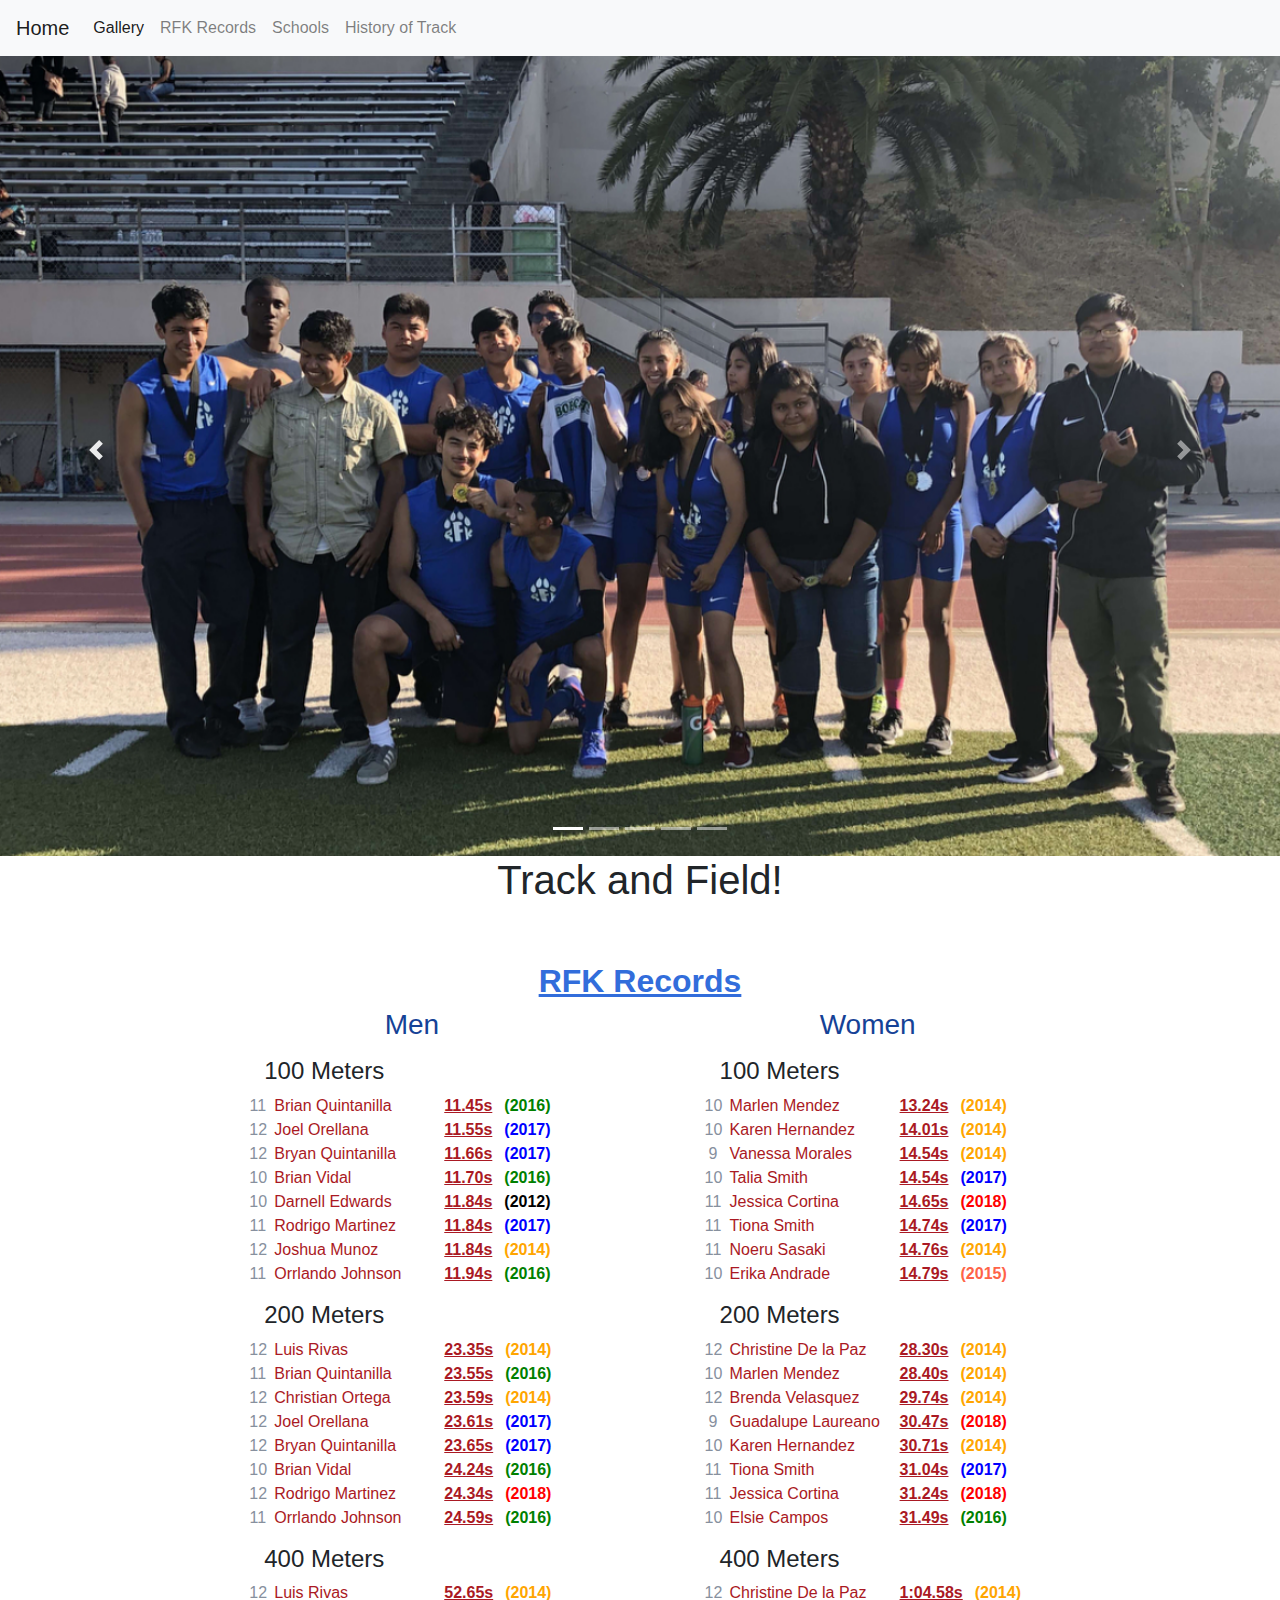
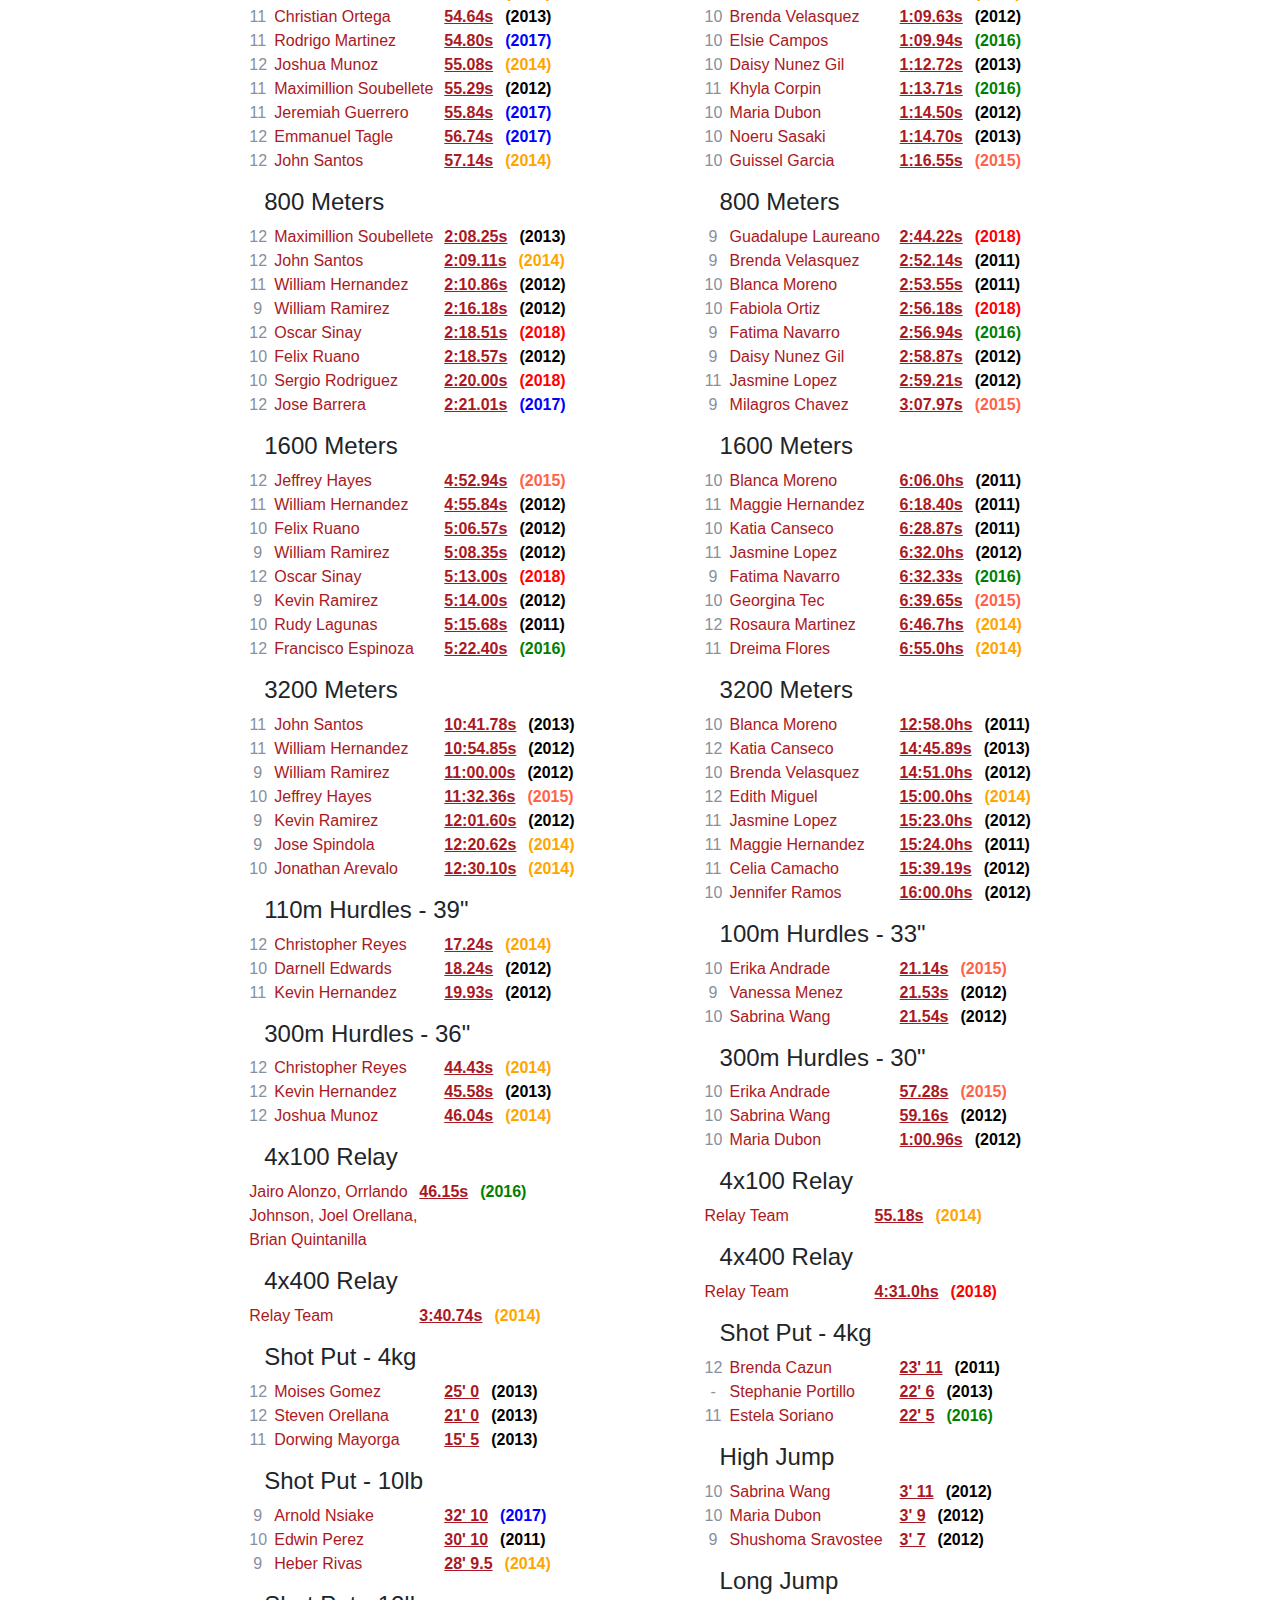
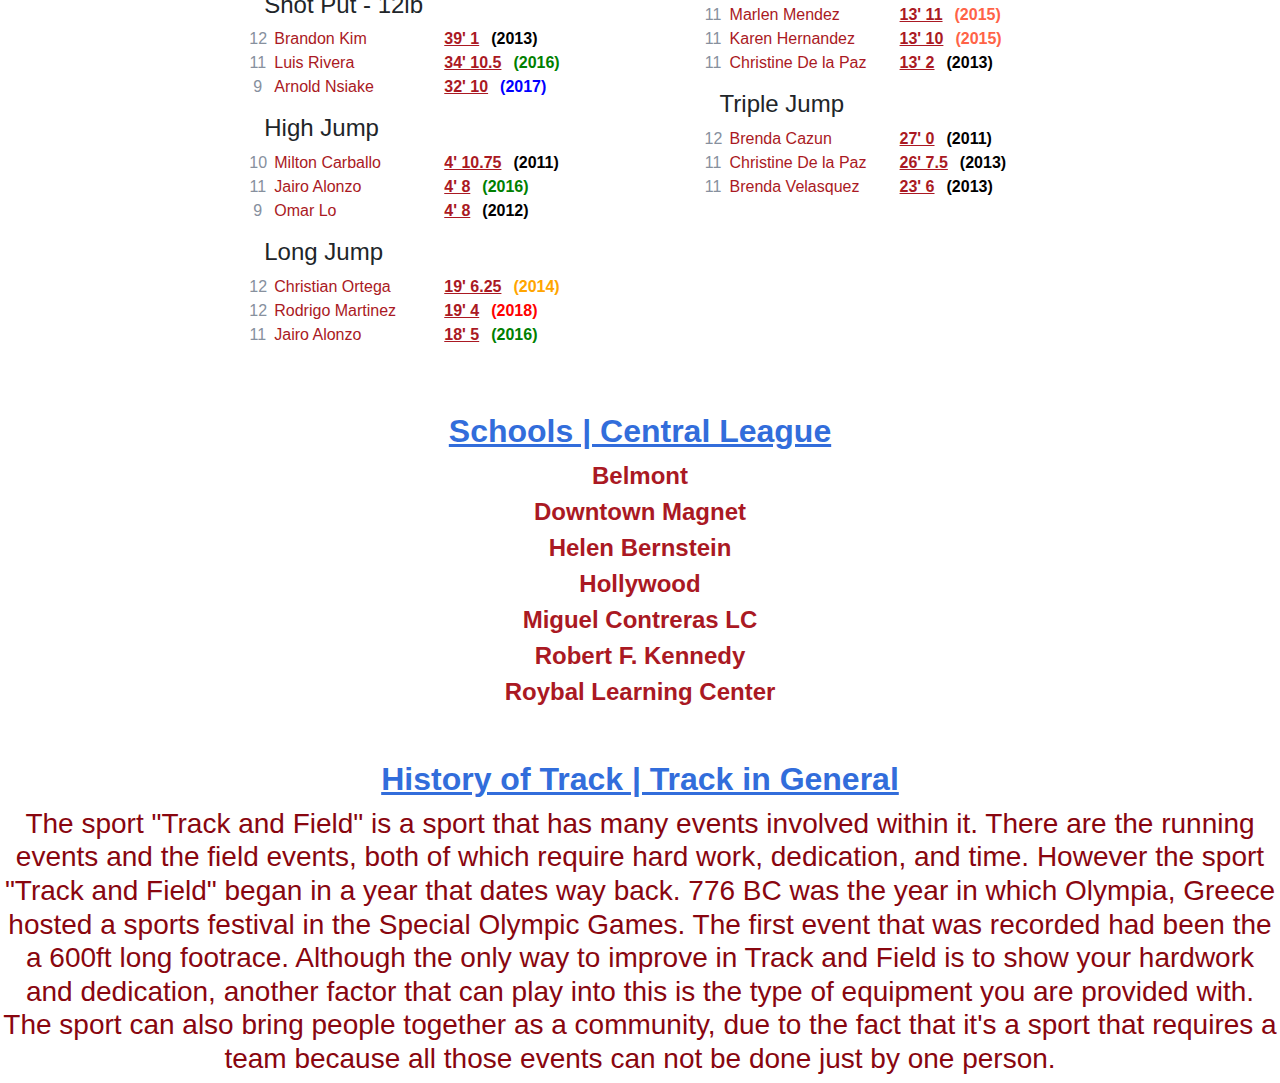
<file: index.html>
<!DOCTYPE html>
<html lang="en">

<head>
  <meta charset="UTF-8">
  <meta name="viewport" content="width=device-width, initial-scale=1.0">
  <meta http-equiv="X-UA-Compatible" content="ie=edge">
  <title>RFK Track & Field</title>

  <!-- CSS imports -->
  <link rel="stylesheet" href="https://maxcdn.bootstrapcdn.com/bootstrap/4.0.0/css/bootstrap.min.css" integrity="sha384-Gn5384xqQ1aoWXA+058RXPxPg6fy4IWvTNh0E263XmFcJlSAwiGgFAW/dAiS6JXm"
    crossorigin="anonymous">
  <link rel="stylesheet" href="stylesheet.css">
</head>

<body>

  <div>
    <div>
      <nav class="navbar navbar-expand-lg navbar-light bg-light">
        <a class="navbar-brand" href="#"> Home </a>
        <button class="navbar-toggler" type="button" data-toggle="collapse" data-target="#navbarNavDropdown" aria-controls="navbarNavDropdown"
          aria-expanded="false" aria-label="Toggle navigation">
          <span class="navbar-toggler-icon"></span>
        </button>
        <div class="collapse navbar-collapse" id="navbarNavDropdown">
          <ul class="navbar-nav">
            <li class="nav-item active">
              <a class="nav-link" href="#"> Gallery
                <span class="sr-only">(current)</span>
              </a>
            </li>
            <li class="nav-item">
              <a class="nav-link" href="#records-wrapper"> RFK Records </a>
            </li>
            <li class="nav-item">
              <a class="nav-link" href="#schools-section"> Schools </a>
            </li>
            <li class="nav-item">
              <a class="nav-link" href="#history-section"> History of Track </a>
            </li>

        </div>
        </li>

      </nav>
    </div>

    <div id="carouselExampleIndicators" class="carousel slide" data-ride="carousel" data-interval="1000">
      <ol class="carousel-indicators">
        <li data-target="#carouselExampleIndicators" data-slide-to="0" class="active"></li>
        <li data-target="#carouselExampleIndicators" data-slide-to="1"></li>
        <li data-target="#carouselExampleIndicators" data-slide-to="2"></li>
        <li data-target="#carouselExampleIndicators" data-slide-to="3"></li>
        <li data-target="#carouselExampleIndicators" data-slide-to="4"></li>
      </ol>
      <div class="carousel-inner">
        <div class="carousel-item active">

          <img class="d-block w-100" src="img/sergio-img.png" alt="First slide">
        </div>
        <div class="carousel-item" style="background-image: url('img/running.png')">
        </div>
        <div class="carousel-item" style="background-image: url('img/baton.png')">
        </div>
        <div class="carousel-item" style="background-image: url('img/team.png')">
        </div>
        <div class="carousel-item">
          <img class="d-block w-100" src="img/running(2).png" alt="Fifth slide">
        </div>

      </div>
    </div>

    <div>
      <a class="carousel-control-prev" href="#carouselExampleIndicators" role="button" data-slide="prev">
        <span class="carousel-control-prev-icon" aria-hidden="true"></span>
        <span class="sr-only">Previous</span>
      </a>
      <a class="carousel-control-next" href="#carouselExampleIndicators" role="button" data-slide="next">
        <span class="carousel-control-next-icon" aria-hidden="true"></span>
        <span class="sr-only">Next</span>
      </a>
    </div>
    <h1>Track and Field!</h1>
  </div>

  <div id="records-wrapper">
    <h2 class="section-title">RFK Records</h2>
    <div id="records-section">
      <div class="records men">
        <h3>Men</h3>

        <div class="distance-group">
          <h4>100 Meters</h4>
          <div class="line-items">
            <div class="row">
              <span class="number">11</span>
              <span class="name">Brian Quintanilla</span>
              <span class="time">11.45s</span>
              <span class="year">(2016)</span>
            </div>
            <div class="row">
              <span class="number">12</span>
              <span class="name">Joel Orellana</span>
              <span class="time">11.55s</span>
              <span class="year">(2017)</span>
            </div>
            <div class="row">
              <span class="number">12</span>
              <span class="name">Bryan Quintanilla</span>
              <span class="time">11.66s</span>
              <span class="year">(2017)</span>
            </div>
            <div class="row">
              <span class="number">10</span>
              <span class="name">Brian Vidal</span>
              <span class="time">11.70s</span>
              <span class="year">(2016)</span>
            </div>
            <div class="row">
              <span class="number">10</span>
              <span class="name">Darnell Edwards</span>
              <span class="time">11.84s</span>
              <span class="year">(2012)</span>
            </div>
            <div class="row">
              <span class="number">11</span>
              <span class="name">Rodrigo Martinez</span>
              <span class="time">11.84s</span>
              <span class="year">(2017)</span>
            </div>
            <div class="row">
              <span class="number">12</span>
              <span class="name">Joshua Munoz</span>
              <span class="time">11.84s</span>
              <span class="year">(2014)</span>
            </div>
            <div class="row">
              <span class="number">11</span>
              <span class="name">Orrlando Johnson</span>
              <span class="time">11.94s</span>
              <span class="year">(2016)</span>
            </div>
          </div>
        </div>

        <div class="distance-group">
          <h4>200 Meters</h4>
          <div class="line-items">
            <div class="row">
              <span class="number">12</span>
              <span class="name">Luis Rivas</span>
              <span class="time">23.35s</span>
              <span class="year">(2014)</span>
            </div>
            <div class="row">
              <span class="number">11</span>
              <span class="name">Brian Quintanilla</span>
              <span class="time">23.55s</span>
              <span class="year">(2016)</span>
            </div>
            <div class="row">
              <span class="number">12</span>
              <span class="name">Christian Ortega</span>
              <span class="time">23.59s</span>
              <span class="year">(2014)</span>
            </div>
            <div class="row">
              <span class="number">12</span>
              <span class="name">Joel Orellana</span>
              <span class="time">23.61s</span>
              <span class="year">(2017)</span>
            </div>
            <div class="row">
              <span class="number">12</span>
              <span class="name">Bryan Quintanilla</span>
              <span class="time">23.65s </span>
              <span class="year">(2017)</span>
            </div>
            <div class="row">
              <span class="number">10</span>
              <span class="name">Brian Vidal</span>
              <span class="time">24.24s</span>
              <span class="year">(2016)</span>
            </div>
            <div class="row">
              <span class="number">12</span>
              <span class="name">Rodrigo Martinez</span>
              <span class="time">24.34s</span>
              <span class="year">(2018)</span>
            </div>
            <div class="row">
              <span class="number">11</span>
              <span class="name">Orrlando Johnson</span>
              <span class="time">24.59s</span>
              <span class="year">(2016)</span>
            </div>
          </div>
        </div>

        <div class="distance-group">
          <h4>
            400 Meters
          </h4>
          <div class="line-items">
            <div class="row">
              <span class="number">12</span>
              <span class="name">Luis Rivas</span>
              <span class="time">52.65s</span>
              <span class="year">(2014)</span>
            </div>
            <div class="row">
              <span class="number">11</span>
              <span class="name">Christian Ortega</span>
              <span class="time">54.64s</span>
              <span class="year">(2013)</span>
            </div>
            <div class="row">
              <span class="number">11</span>
              <span class="name">Rodrigo Martinez</span>
              <span class="time">54.80s</span>
              <span class="year">(2017)</span>
            </div>
            <div class="row">
              <span class="number">12</span>
              <span class="name">Joshua Munoz </span>
              <span class="time">55.08s</span>
              <span class="year">(2014)</span>
            </div>
            <div class="row">
              <span class="number">11</span>
              <span class="name">Maximillion Soubellete</span>
              <span class="time">55.29s</span>
              <span class="year">(2012)</span>
            </div>
            <div class="row">
              <span class="number">11</span>
              <span class="name">Jeremiah Guerrero</span>
              <span class="time">55.84s</span>
              <span class="year">(2017)</span>
            </div>
            <div class="row">
              <span class="number">12</span>
              <span class="name">Emmanuel Tagle </span>
              <span class="time">56.74s</span>
              <span class="year">(2017)</span>
            </div>
            <div class="row">
              <span class="number">12</span>
              <span class="name">John Santos</span>
              <span class="time">57.14s</span>
              <span class="year">(2014)</span>
            </div>
          </div>
        </div>

        <div class="distance-group">
          <h4>
            800 Meters
          </h4>
          <div class="line-items">
            <div class="row">
              <span class="number">12</span>
              <span class="name">Maximillion Soubellete</span>
              <span class="time">2:08.25s</span>
              <span class="year">(2013)</span>
            </div>
            <div class="row">
              <span class="number">12</span>
              <span class="name">John Santos</span>
              <span class="time">2:09.11s</span>
              <span class="year">(2014)</span>
            </div>
            <div class="row">
              <span class="number">11</span>
              <span class="name">William Hernandez</span>
              <span class="time">2:10.86s</span>
              <span class="year">(2012)</span>
            </div>
            <div class="row">
              <span class="number">9</span>
              <span class="name">William Ramirez</span>
              <span class="time">2:16.18s</span>
              <span class="year">(2012)</span>
            </div>
            <div class="row">
              <span class="number">12</span>
              <span class="name">Oscar Sinay</span>
              <span class="time">2:18.51s</span>
              <span class="year">(2018)</span>
            </div>
            <div class="row">
              <span class="number">10</span>
              <span class="name">Felix Ruano</span>
              <span class="time">2:18.57s</span>
              <span class="year">(2012)</span>
            </div>
            <div class="row">
              <span class="number">10</span>
              <span class="name">Sergio Rodriguez</span>
              <span class="time">2:20.00s</span>
              <span class="year">(2018)</span>
            </div>
            <div class="row">
              <span class="number">12</span>
              <span class="name">Jose Barrera</span>
              <span class="time">2:21.01s</span>
              <span class="year">(2017)</span>
            </div>
          </div>
        </div>

        <div class="distance-group">
          <h4>
            1600 Meters
          </h4>
          <div class="line-items">
            <div class="row">
              <span class="number">12</span>
              <span class="name">Jeffrey Hayes</span>
              <span class="time">4:52.94s</span>
              <span class="year">(2015)</span>
            </div>
            <div class="row">
              <span class="number">11</span>
              <span class="name">William Hernandez</span>
              <span class="time">4:55.84s</span>
              <span class="year">(2012)</span>
            </div>
            <div class="row">
              <span class="number">10</span>
              <span class="name">Felix Ruano</span>
              <span class="time">5:06.57s</span>
              <span class="year">(2012)</span>
            </div>
            <div class="row">
              <span class="number">9</span>
              <span class="name">William Ramirez</span>
              <span class="time">5:08.35s</span>
              <span class="year">(2012)</span>
            </div>
            <div class="row">
              <span class="number">12</span>
              <span class="name">Oscar Sinay</span>
              <span class="time">5:13.00s</span>
              <span class="year">(2018)</span>
            </div>
            <div class="row">
              <span class="number">9</span>
              <span class="name">Kevin Ramirez</span>
              <span class="time">5:14.00s</span>
              <span class="year">(2012)</span>
            </div>
            <div class="row">
              <span class="number">10</span>
              <span class="name">Rudy Lagunas</span>
              <span class="time">5:15.68s</span>
              <span class="year">(2011)</span>
            </div>
            <div class="row">
              <span class="number">12</span>
              <span class="name">Francisco Espinoza</span>
              <span class="time">5:22.40s</span>
              <span class="year">(2016)</span>
            </div>
          </div>
        </div>

        <div class="distance-group">
          <h4>
            3200 Meters
          </h4>
          <div class="line-items">
            <div class="row">
              <span class="number">11</span>
              <span class="name">John Santos</span>
              <span class="time">10:41.78s</span>
              <span class="year">(2013)</span>
            </div>
            <div class="row">
              <span class="number">11</span>
              <span class="name">William Hernandez</span>
              <span class="time">10:54.85s</span>
              <span class="year">(2012)</span>
            </div>
            <div class="row">
              <span class="number">9</span>
              <span class="name">William Ramirez</span>
              <span class="time">11:00.00s</span>
              <span class="year">(2012)</span>
            </div>
            <div class="row">
              <span class="number">10</span>
              <span class="name">Jeffrey Hayes</span>
              <span class="time">11:32.36s</span>
              <span class="year">(2015)</span>
            </div>
            <div class="row">
              <span class="number">9</span>
              <span class="name">Kevin Ramirez</span>
              <span class="time">12:01.60s</span>
              <span class="year">(2012)</span>
            </div>
            <div class="row">
              <span class="number">9</span>
              <span class="name">Jose Spindola</span>
              <span class="time">12:20.62s</span>
              <span class="year">(2014)</span>
            </div>
            <div class="row">
              <span class="number">10</span>
              <span class="name">Jonathan Arevalo</span>
              <span class="time">12:30.10s</span>
              <span class="year">(2014)</span>
            </div>
          </div>
        </div>

        <div class="distance-group">
          <h4>
            110m Hurdles - 39"
          </h4>
          <div class="line-items">
            <div class="row">
              <span class="number">12</span>
              <span class="name">Christopher Reyes</span>
              <span class="time">17.24s</span>
              <span class="year">(2014)</span>
            </div>
            <div class="row">
              <span class="number">10</span>
              <span class="name">Darnell Edwards</span>
              <span class="time">18.24s</span>
              <span class="year">(2012)</span>
            </div>
            <div class="row">
              <span class="number">11</span>
              <span class="name">Kevin Hernandez</span>
              <span class="time">19.93s</span>
              <span class="year">(2012)</span>
            </div>
          </div>
        </div>

        <div class="distance-group">
          <h4>
            300m Hurdles - 36"
          </h4>
          <div class="line-items">
            <div class="row">
              <span class="number">12</span>
              <span class="name">Christopher Reyes</span>
              <span class="time">44.43s</span>
              <span class="year">(2014)</span>
            </div>
            <div class="row">
              <span class="number">12</span>
              <span class="name">Kevin Hernandez</span>
              <span class="time">45.58s</span>
              <span class="year">(2013)</span>
            </div>
            <div class="row">
              <span class="number">12</span>
              <span class="name">Joshua Munoz</span>
              <span class="time">46.04s</span>
              <span class="year">(2014)</span>
            </div>
          </div>
        </div>

        <div class="distance-group">
          <h4>4x100 Relay</h4>
          <div class="row">
            <span class="name">Jairo Alonzo, Orrlando Johnson, Joel Orellana, Brian Quintanilla</span>
            <span class="time">46.15s</span>
            <span class="year">(2016)</span>
          </div>
        </div>

        <div class="distance-group">
          <h4>4x400 Relay</h4>
          <div class="row">
            <span class="name">Relay Team</span>
            <span class="time">3:40.74s</span>
            <span class="year">(2014)</span>
          </div>
        </div>

        <div class="distance-group">
          <h4>
            Shot Put - 4kg
          </h4>
          <div class="line-items">
            <div class="row">
              <span class="number">12</span>
              <span class="name">Moises Gomez</span>
              <span class="time">25' 0</span>
              <span class="year">(2013)</span>
            </div>
            <div class="row">
              <span class="number">12</span>
              <span class="name">Steven Orellana</span>
              <span class="time">21' 0</span>
              <span class="year">(2013)</span>
            </div>
            <div class="row">
              <span class="number">11</span>
              <span class="name">Dorwing Mayorga</span>
              <span class="time">15' 5</span>
              <span class="year">(2013)</span>
            </div>
          </div>
        </div>

        <div class="distance-group">
          <h4>
            Shot Put - 10lb
          </h4>
          <div class="line-items">
            <div class="row">
              <span class="number">9</span>
              <span class="name">Arnold Nsiake</span>
              <span class="time">32' 10</span>
              <span class="year">(2017)</span>
            </div>
            <div class="row">
              <span class="number">10</span>
              <span class="name">Edwin Perez</span>
              <span class="time">30' 10</span>
              <span class="year">(2011)</span>
            </div>
            <div class="row">
              <span class="number">9</span>
              <span class="name">Heber Rivas</span>
              <span class="time">28' 9.5</span>
              <span class="year">(2014)</span>
            </div>
          </div>
        </div>

        <div class="distance-group">
          <h4>
            Shot Put - 12lb
          </h4>
          <div class="line-items">
            <div class="row">
              <span class="number">12</span>
              <span class="name">Brandon Kim</span>
              <span class="time">39' 1</span>
              <span class="year">(2013)</span>
            </div>
            <div class="row">
              <span class="number">11</span>
              <span class="name">Luis Rivera</span>
              <span class="time">34' 10.5</span>
              <span class="year">(2016)</span>
            </div>
            <div class="row">
              <span class="number">9</span>
              <span class="name">Arnold Nsiake</span>
              <span class="time">32' 10</span>
              <span class="year">(2017)</span>
            </div>
          </div>
        </div>

        <div class="distance-group">
          <h4>
            High Jump
          </h4>
          <div class="line-items">
            <div class="row">
              <span class="number">10</span>
              <span class="name">Milton Carballo</span>
              <span class="time">4' 10.75</span>
              <span class="year">(2011)</span>
            </div>
            <div class="row">
              <span class="number">11</span>
              <span class="name">Jairo Alonzo</span>
              <span class="time">4' 8</span>
              <span class="year">(2016)</span>
            </div>
            <div class="row">
              <span class="number">9</span>
              <span class="name">Omar Lo</span>
              <span class="time">4' 8</span>
              <span class="year">(2012)</span>
            </div>
          </div>
        </div>

        <div class="distance-group">
          <h4>
            Long Jump
          </h4>
          <div class="line-items">
            <div class="row">
              <span class="number">12</span>
              <span class="name">Christian Ortega</span>
              <span class="time">19' 6.25</span>
              <span class="year">(2014)</span>
            </div>
            <div class="row">
              <span class="number">12</span>
              <span class="name">Rodrigo Martinez</span>
              <span class="time">19' 4</span>
              <span class="year">(2018)</span>
            </div>
            <div class="row">
              <span class="number">11</span>
              <span class="name">Jairo Alonzo</span>
              <span class="time">18' 5</span>
              <span class="year">(2016)</span>
            </div>
          </div>
        </div>
      </div>

      <div class="records women">
        <h3>Women</h3>

        <div class="distance-group">
          <h4>
            100 Meters
          </h4>
          <div class="line-items">
            <div class="row">
              <span class="number">10</span>
              <span class="name">Marlen Mendez</span>
              <span class="time">13.24s</span>
              <span class="year">(2014)</span>
            </div>
            <div class="row">
              <span class="number">10</span>
              <span class="name">Karen Hernandez</span>
              <span class="time">14.01s</span>
              <span class="year">(2014)</span>
            </div>
            <div class="row">
              <span class="number">9</span>
              <span class="name">Vanessa Morales</span>
              <span class="time">14.54s</span>
              <span class="year">(2014)</span>
            </div>
            <div class="row">
              <span class="number">10</span>
              <span class="name">Talia Smith</span>
              <span class="time">14.54s</span>
              <span class="year">(2017)</span>
            </div>
            <div class="row">
              <span class="number">11</span>
              <span class="name">Jessica Cortina</span>
              <span class="time">14.65s</span>
              <span class="year">(2018)</span>
            </div>
            <div class="row">
              <span class="number">11</span>
              <span class="name">Tiona Smith</span>
              <span class="time">14.74s</span>
              <span class="year">(2017)</span>
            </div>
            <div class="row">
              <span class="number">11</span>
              <span class="name">Noeru Sasaki</span>
              <span class="time">14.76s</span>
              <span class="year">(2014)</span>
            </div>
            <div class="row">
              <span class="number">10</span>
              <span class="name">Erika Andrade</span>
              <span class="time">14.79s</span>
              <span class="year">(2015)</span>
            </div>
          </div>
        </div>

        <div class="distance-group">
          <h4>
            200 Meters
          </h4>
          <div class="line-items">
            <div class="row">
              <span class="number">12</span>
              <span class="name">Christine De la Paz</span>
              <span class="time">28.30s</span>
              <span class="year">(2014)</span>
            </div>
            <div class="row">
              <span class="number">10</span>
              <span class="name">Marlen Mendez</span>
              <span class="time">28.40s</span>
              <span class="year">(2014)</span>
            </div>
            <div class="row">
              <span class="number">12</span>
              <span class="name">Brenda Velasquez</span>
              <span class="time">29.74s</span>
              <span class="year">(2014)</span>
            </div>
            <div class="row">
              <span class="number">9</span>
              <span class="name">Guadalupe Laureano</span>
              <span class="time">30.47s</span>
              <span class="year">(2018)</span>
            </div>
            <div class="row">
              <span class="number">10</span>
              <span class="name">Karen Hernandez</span>
              <span class="time">30.71s</span>
              <span class="year">(2014)</span>
            </div>
            <div class="row">
              <span class="number">11</span>
              <span class="name">Tiona Smith </span>
              <span class="time">31.04s</span>
              <span class="year">(2017)</span>
            </div>
            <div class="row">
              <span class="number">11</span>
              <span class="name">Jessica Cortina</span>
              <span class="time">31.24s</span>
              <span class="year">(2018)</span>
            </div>
            <div class="row">
              <span class="number">10</span>
              <span class="name">Elsie Campos</span>
              <span class="time">31.49s</span>
              <span class="year">(2016)</span>
            </div>
          </div>
        </div>

        <div class="distance-group">
          <h4>
            400 Meters
          </h4>
          <div class="line-items">
            <div class="row">
              <span class="number">12</span>
              <span class="name">Christine De la Paz</span>
              <span class="time">1:04.58s</span>
              <span class="year">(2014)</span>
            </div>
            <div class="row">
              <span class="number">10</span>
              <span class="name">Brenda Velasquez</span>
              <span class="time">1:09.63s</span>
              <span class="year">(2012)</span>
            </div>
            <div class="row">
              <span class="number">10</span>
              <span class="name">Elsie Campos</span>
              <span class="time">1:09.94s</span>
              <span class="year">(2016)</span>
            </div>
            <div class="row">
              <span class="number">10</span>
              <span class="name">Daisy Nunez Gil</span>
              <span class="time">1:12.72s</span>
              <span class="year">(2013)</span>
            </div>
            <div class="row">
              <span class="number">11</span>
              <span class="name">Khyla Corpin</span>
              <span class="time">1:13.71s</span>
              <span class="year">(2016)</span>
            </div>
            <div class="row">
              <span class="number">10</span>
              <span class="name">Maria Dubon</span>
              <span class="time">1:14.50s</span>
              <span class="year">(2012)</span>
            </div>
            <div class="row">
              <span class="number">10</span>
              <span class="name">Noeru Sasaki</span>
              <span class="time">1:14.70s</span>
              <span class="year">(2013)</span>
            </div>
            <div class="row">
              <span class="number">10</span>
              <span class="name">Guissel Garcia</span>
              <span class="time">1:16.55s</span>
              <span class="year">(2015)</span>
            </div>
          </div>
        </div>

        <div class="distance-group">
          <h4>
            800 Meters
          </h4>
          <div class="line-items">
            <div class="row">
              <span class="number">9</span>
              <span class="name">Guadalupe Laureano</span>
              <span class="time">2:44.22s</span>
              <span class="year">(2018)</span>
            </div>
            <div class="row">
              <span class="number">9</span>
              <span class="name">Brenda Velasquez</span>
              <span class="time">2:52.14s</span>
              <span class="year">(2011)</span>
            </div>
            <div class="row">
              <span class="number">10</span>
              <span class="name">Blanca Moreno</span>
              <span class="time">2:53.55s</span>
              <span class="year">(2011)</span>
            </div>
            <div class="row">
              <span class="number">10</span>
              <span class="name">Fabiola Ortiz</span>
              <span class="time">2:56.18s</span>
              <span class="year">(2018)</span>
            </div>
            <div class="row">
              <span class="number">9</span>
              <span class="name">Fatima Navarro</span>
              <span class="time">2:56.94s</span>
              <span class="year">(2016)</span>
            </div>
            <div class="row">
              <span class="number">9</span>
              <span class="name">Daisy Nunez Gil</span>
              <span class="time">2:58.87s</span>
              <span class="year">(2012)</span>
            </div>
            <div class="row">
              <span class="number">11</span>
              <span class="name">Jasmine Lopez</span>
              <span class="time">2:59.21s</span>
              <span class="year">(2012)</span>
            </div>
            <div class="row">
              <span class="number">9</span>
              <span class="name">Milagros Chavez</span>
              <span class="time">3:07.97s</span>
              <span class="year">(2015)</span>
            </div>
          </div>
        </div>

        <div class="distance-group">
          <h4>
            1600 Meters
          </h4>
          <div class="line-items">
            <div class="row">
              <span class="number">10</span>
              <span class="name">Blanca Moreno</span>
              <span class="time">6:06.0hs</span>
              <span class="year">(2011)</span>
            </div>
            <div class="row">
              <span class="number">11</span>
              <span class="name">Maggie Hernandez</span>
              <span class="time">6:18.40s</span>
              <span class="year">(2011)</span>
            </div>
            <div class="row">
              <span class="number">10</span>
              <span class="name">Katia Canseco</span>
              <span class="time">6:28.87s</span>
              <span class="year">(2011)</span>
            </div>
            <div class="row">
              <span class="number">11</span>
              <span class="name">Jasmine Lopez</span>
              <span class="time">6:32.0hs</span>
              <span class="year">(2012)</span>
            </div>
            <div class="row">
              <span class="number">9</span>
              <span class="name">Fatima Navarro</span>
              <span class="time">6:32.33s</span>
              <span class="year">(2016)</span>
            </div>
            <div class="row">
              <span class="number">10</span>
              <span class="name">Georgina Tec</span>
              <span class="time">6:39.65s</span>
              <span class="year">(2015)</span>
            </div>
            <div class="row">
              <span class="number">12</span>
              <span class="name">Rosaura Martinez</span>
              <span class="time">6:46.7hs</span>
              <span class="year">(2014)</span>
            </div>
            <div class="row">
              <span class="number">11</span>
              <span class="name">Dreima Flores</span>
              <span class="time">6:55.0hs</span>
              <span class="year">(2014)</span>
            </div>
          </div>
        </div>

        <div class="distance-group">
          <h4>
            3200 Meters
          </h4>
          <div class="line-items">
            <div class="row">
              <span class="number">10</span>
              <span class="name">Blanca Moreno</span>
              <span class="time">12:58.0hs</span>
              <span class="year">(2011)</span>
            </div>
            <div class="row">
              <span class="number">12</span>
              <span class="name">Katia Canseco</span>
              <span class="time">14:45.89s</span>
              <span class="year">(2013)</span>
            </div>
            <div class="row">
              <span class="number">10</span>
              <span class="name">Brenda Velasquez</span>
              <span class="time">14:51.0hs</span>
              <span class="year">(2012)</span>
            </div>
            <div class="row">
              <span class="number">12</span>
              <span class="name">Edith Miguel</span>
              <span class="time">15:00.0hs</span>
              <span class="year">(2014)</span>
            </div>
            <div class="row">
              <span class="number">11</span>
              <span class="name">Jasmine Lopez</span>
              <span class="time">15:23.0hs</span>
              <span class="year">(2012)</span>
            </div>
            <div class="row">
              <span class="number">11</span>
              <span class="name">Maggie Hernandez</span>
              <span class="time">15:24.0hs</span>
              <span class="year">(2011)</span>
            </div>
            <div class="row">
              <span class="number">11</span>
              <span class="name">Celia Camacho </span>
              <span class="time">15:39.19s</span>
              <span class="year">(2012)</span>
            </div>
            <div class="row">
              <span class="number">10</span>
              <span class="name">Jennifer Ramos</span>
              <span class="time">16:00.0hs</span>
              <span class="year">(2012)</span>
            </div>
          </div>
        </div>

        <div class="distance-group">
          <h4>
            100m Hurdles - 33"
          </h4>
          <div class="line-items">
            <div class="row">
              <span class="number">10</span>
              <span class="name">Erika Andrade</span>
              <span class="time">21.14s</span>
              <span class="year">(2015)</span>
            </div>
            <div class="row">
              <span class="number">9</span>
              <span class="name">Vanessa Menez</span>
              <span class="time">21.53s</span>
              <span class="year">(2012)</span>
            </div>
            <div class="row">
              <span class="number">10</span>
              <span class="name">Sabrina Wang</span>
              <span class="time">21.54s</span>
              <span class="year">(2012)</span>
            </div>
          </div>
        </div>

        <div class="distance-group">
          <h4>
            300m Hurdles - 30"
          </h4>
          <div class="line-items">
            <div class="row">
              <span class="number">10</span>
              <span class="name">Erika Andrade </span>
              <span class="time">57.28s</span>
              <span class="year">(2015)</span>
            </div>
            <div class="row">
              <span class="number">10</span>
              <span class="name">Sabrina Wang</span>
              <span class="time">59.16s</span>
              <span class="year">(2012)</span>
            </div>
            <div class="row">
              <span class="number">10</span>
              <span class="name">Maria Dubon</span>
              <span class="time">1:00.96s</span>
              <span class="year">(2012)</span>
            </div>
          </div>
        </div>

        <div class="distance-group">
          <h4>
            4x100 Relay
          </h4>
          <div class="line-items">
            <div class="row">
              <span class="name">Relay Team</span>
              <span class="time">55.18s</span>
              <span class="year">(2014)</span>
            </div>
          </div>
        </div>

        <div class="distance-group">
          <h4>
            4x400 Relay
          </h4>
          <div class="line-items">
            <div class="row">
              <span class="name">Relay Team</span>
              <span class="time">4:31.0hs</span>
              <span class="year">(2018)</span>
            </div>
          </div>
        </div>

        <div class="distance-group">
          <h4>
            Shot Put - 4kg
          </h4>
          <div class="line-items">
            <div class="row">
              <span class="number">12</span>
              <span class="name">Brenda Cazun</span>
              <span class="time">23' 11</span>
              <span class="year">(2011)</span>
            </div>
            <div class="row">
              <span class="number">-</span>
              <span class="name">Stephanie Portillo</span>
              <span class="time">22' 6</span>
              <span class="year">(2013)</span>
            </div>
            <div class="row">
              <span class="number">11</span>
              <span class="name">Estela Soriano</span>
              <span class="time">22' 5</span>
              <span class="year">(2016)</span>
            </div>
          </div>
        </div>

        <div class="distance-group">
          <h4>
            High Jump
          </h4>
          <div class="line-items">
            <div class="row">
              <span class="number">10</span>
              <span class="name">Sabrina Wang</span>
              <span class="time">3' 11</span>
              <span class="year">(2012)</span>
            </div>
            <div class="row">
              <span class="number">10</span>
              <span class="name">Maria Dubon</span>
              <span class="time">3' 9</span>
              <span class="year">(2012)</span>
            </div>
            <div class="row">
              <span class="number">9</span>
              <span class="name">Shushoma Sravostee</span>
              <span class="time">3' 7</span>
              <span class="year">(2012)</span>
            </div>
          </div>
        </div>

        <div class="distance-group">
          <h4>
            Long Jump
          </h4>
          <div class="line-items">
            <div class="row">
              <span class="number">11</span>
              <span class="name">Marlen Mendez</span>
              <span class="time">13' 11</span>
              <span class="year">(2015)</span>
            </div>
            <div class="row">
              <span class="number">11</span>
              <span class="name">Karen Hernandez</span>
              <span class="time">13' 10</span>
              <span class="year">(2015)</span>
            </div>
            <div class="row">
              <span class="number">11</span>
              <span class="name">Christine De la Paz</span>
              <span class="time">13' 2</span>
              <span class="year">(2013)</span>
            </div>
          </div>
        </div>

        <div class="distance-group">
          <h4>
            Triple Jump
          </h4>
          <div class="line-items">
            <div class="row">
              <span class="number">12</span>
              <span class="name">Brenda Cazun</span>
              <span class="time">27' 0</span>
              <span class="year">(2011)</span>
            </div>
            <div class="row">
              <span class="number">11</span>
              <span class="name">Christine De la Paz</span>
              <span class="time">26' 7.5</span>
              <span class="year">(2013)</span>
            </div>
            <div class="row">
              <span class="number">11</span>
              <span class="name">Brenda Velasquez</span>
              <span class="time">23' 6 </span>
              <span class="year">(2013)</span>
            </div>
          </div>
        </div>


      </div>
    </div>
  </div>

  <div id="schools-section">
    <h2 class="section-title">Schools | Central League</h2>
    <div class="school-item">
      Belmont
    </div>
    <div class="school-item">
      Downtown Magnet
    </div>
    <div class="school-item">
      Helen Bernstein
    </div>
    <div class="school-item">
      Hollywood
    </div>
    <div class="school-item">
      Miguel Contreras LC
    </div>
    <div class="school-item">
      Robert F. Kennedy
    </div>
    <div class="school-item">
      Roybal Learning Center
    </div>
  </div>

  <div id="history-section">
    <h2 class="section-title">History of Track | Track in General</h2>
    <body>
      <h3><font color="#89060f">The sport "Track and Field" is a sport that has many events involved within it. There are the running events and the field events, both of which require hard work, dedication, and time. However the sport "Track and Field" began in a year that dates way back.
      776 BC was the year in which Olympia, Greece hosted a sports festival in the Special Olympic Games. The first event that was recorded had been the a 600ft long footrace. Although the only way to improve in Track and Field is to show your hardwork and dedication,
      another factor that can play into this is the type of equipment you are provided with. The sport can also bring people together as a community, due to the fact that it's a sport that requires a team because all those events can not be done just by one person.</font></h3>
    </body>
  </div>


  <!-- Javascript imports -->
  <script src="https://code.jquery.com/jquery-3.2.1.slim.min.js" integrity="sha384-KJ3o2DKtIkvYIK3UENzmM7KCkRr/rE9/Qpg6aAZGJwFDMVNA/GpGFF93hXpG5KkN"
    crossorigin="anonymous"></script>
  <script src="https://cdnjs.cloudflare.com/ajax/libs/popper.js/1.12.9/umd/popper.min.js" integrity="sha384-ApNbgh9B+Y1QKtv3Rn7W3mgPxhU9K/ScQsAP7hUibX39j7fakFPskvXusvfa0b4Q"
    crossorigin="anonymous"></script>
  <script src="https://maxcdn.bootstrapcdn.com/bootstrap/4.0.0/js/bootstrap.min.js" integrity="sha384-JZR6Spejh4U02d8jOt6vLEHfe/JQGiRRSQQxSfFWpi1MquVdAyjUar5+76PVCmYl"
    crossorigin="anonymous"></script>
  <script src="app.js"></script>
</body>

</html>
</file>
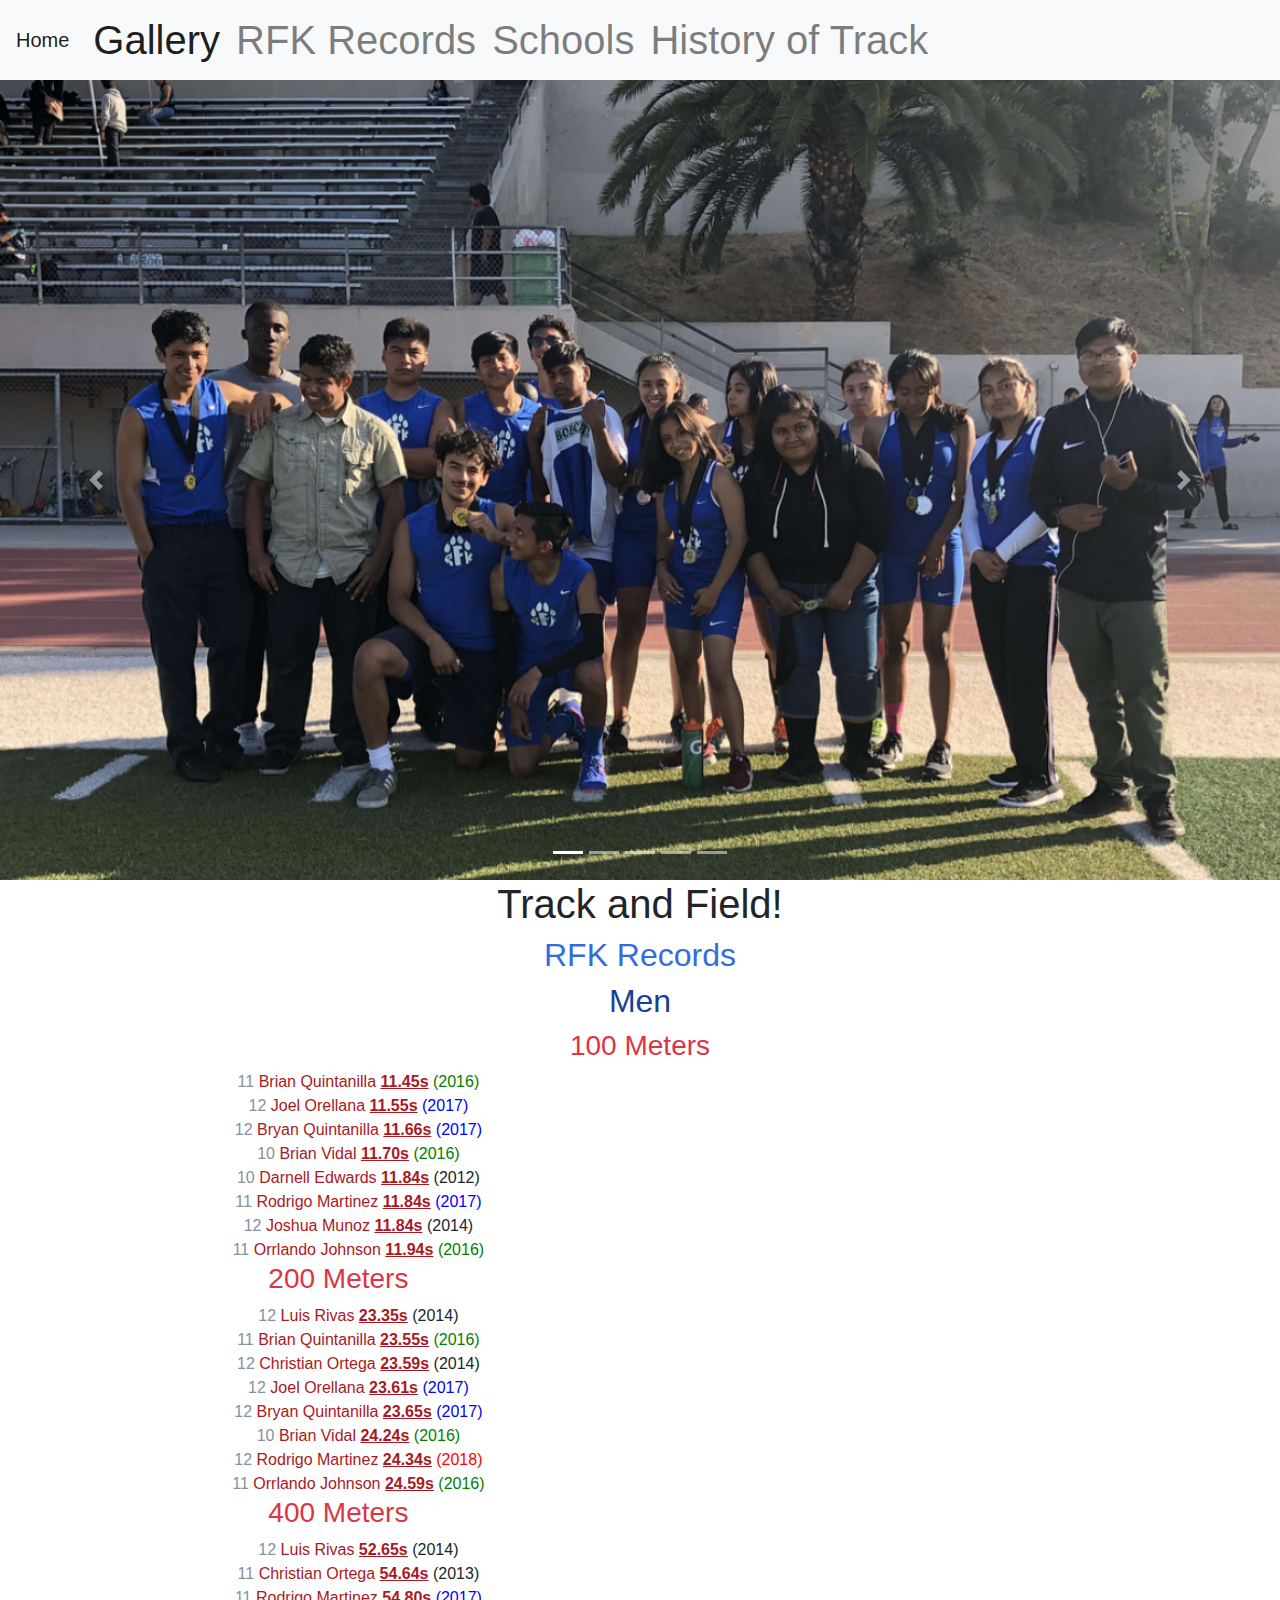
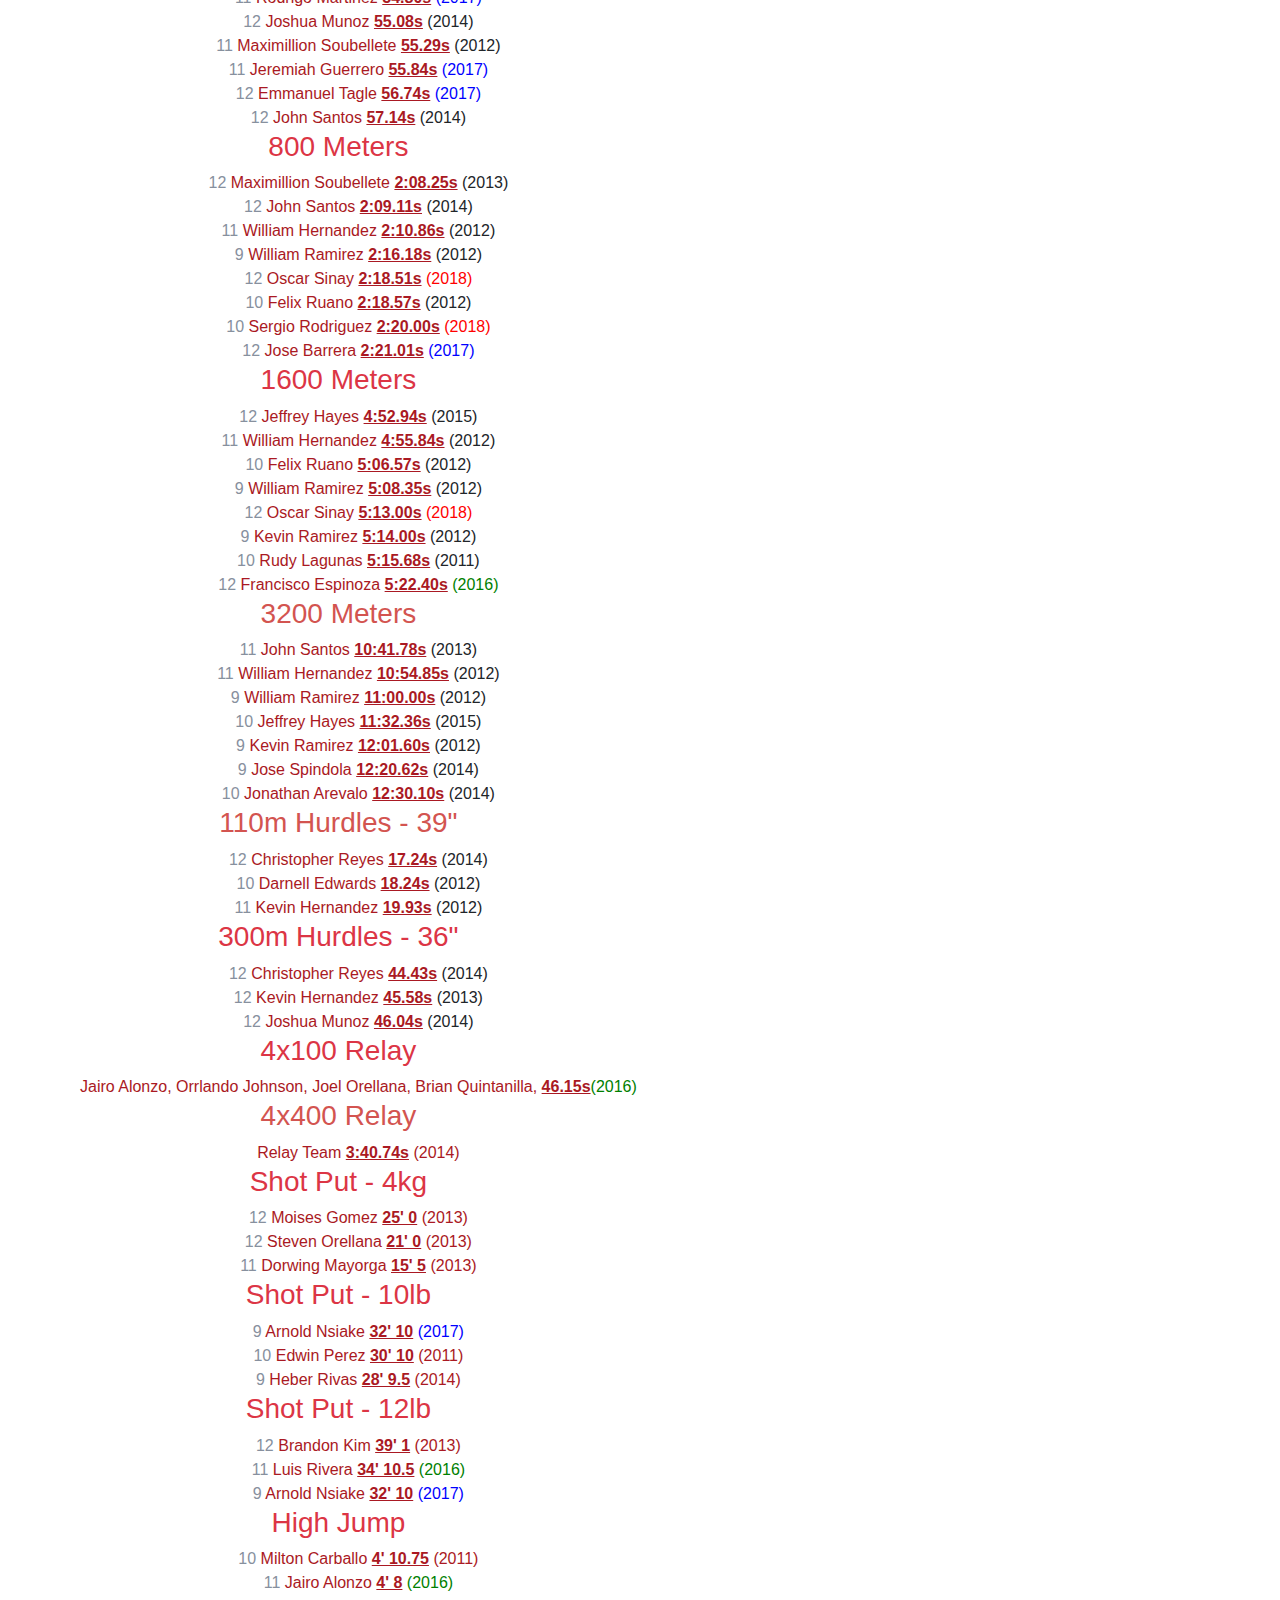
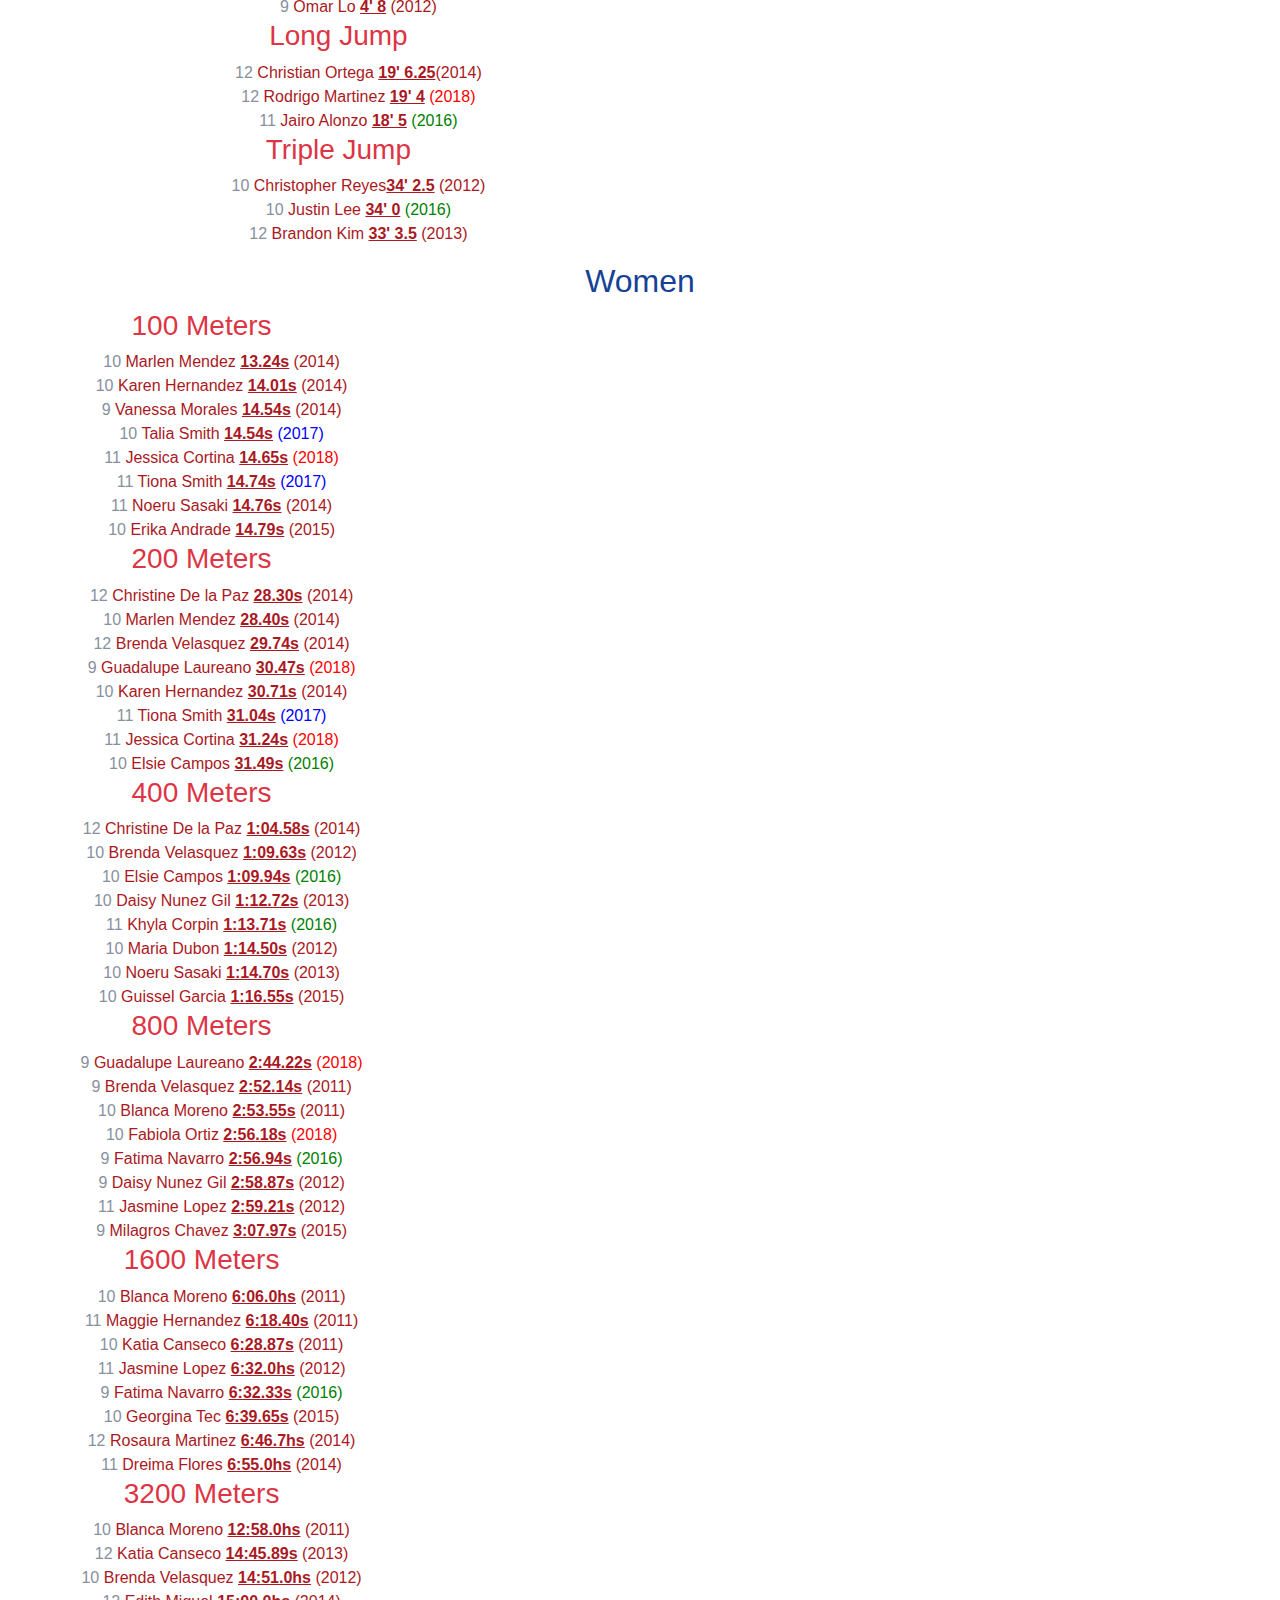
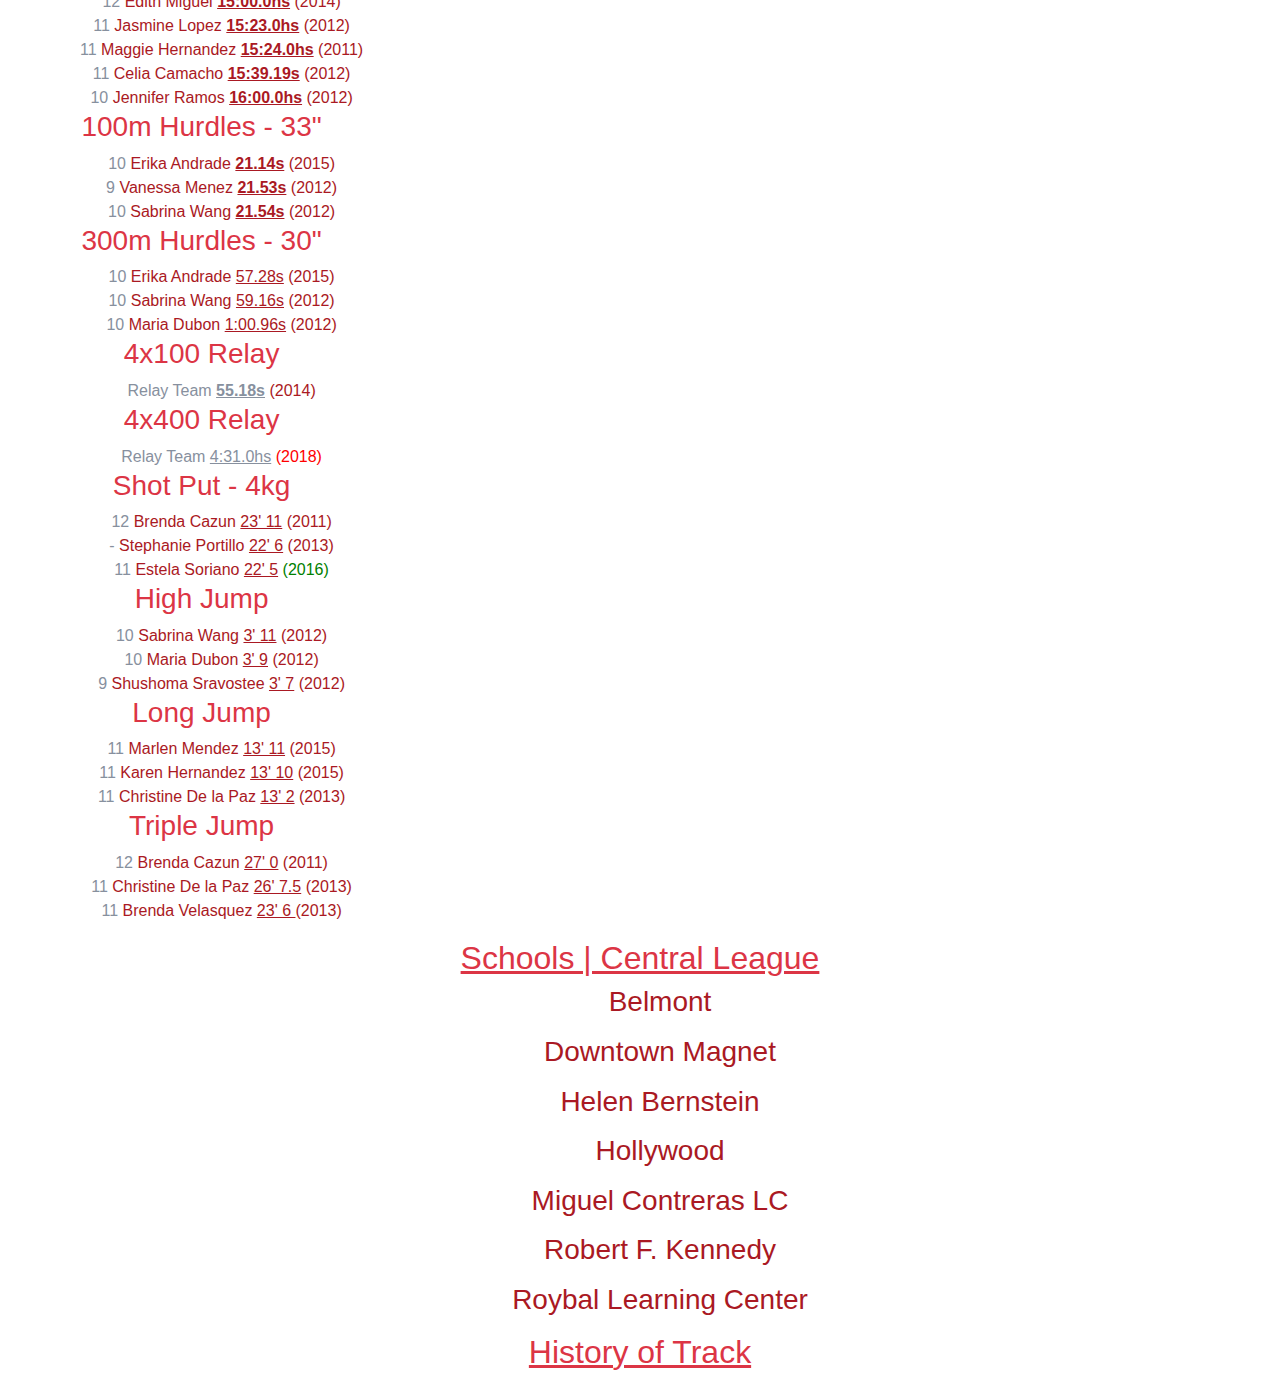
<file: index_backup.html>
<!DOCTYPE html>
<html>
<head>
    <title></title>

    <link rel="stylesheet" href="https://maxcdn.bootstrapcdn.com/bootstrap/4.0.0/css/bootstrap.min.css" integrity="sha384-Gn5384xqQ1aoWXA+058RXPxPg6fy4IWvTNh0E263XmFcJlSAwiGgFAW/dAiS6JXm" crossorigin="anonymous">
    <link rel="stylesheet" href="stylesheet.css">
  </head>
<h1>
        <nav class="navbar navbar-expand-lg navbar-light bg-light">
                <a class="navbar-brand" href="#"> Home </a>
                <button class="navbar-toggler" type="button" data-toggle="collapse" data-target="#navbarNavDropdown" aria-controls="navbarNavDropdown" aria-expanded="false" aria-label="Toggle navigation">
                  <span class="navbar-toggler-icon"></span>
                </button>
                <div class="collapse navbar-collapse" id="navbarNavDropdown">
                  <ul class="navbar-nav">
                    <li class="nav-item active">
                      <a class="nav-link" href="#"> Gallery  <span class="sr-only">(current)</span></a>
                    </li>
                    <li class="nav-item">
                      <a class="nav-link" href="#"> RFK Records </a>
                    </li>
                    <li class="nav-item">
                      <a class="nav-link" href="#"> Schools </a>
                    </li>
                    <li class="nav-item">
                        <a class="nav-link" href="#"> History of Track </a>
                    </li>

                      </div>
                    </li>
                  </ul>
                </div>
              </nav>
              <div id="carouselExampleIndicators" class="carousel slide" data-ride="carousel">
                    <ol class="carousel-indicators">
                      <li data-target="#carouselExampleIndicators" data-slide-to="0" class="active"></li>
                      <li data-target="#carouselExampleIndicators" data-slide-to="1"></li>
                      <li data-target="#carouselExampleIndicators" data-slide-to="2"></li>
                      <li data-target="#carouselExampleIndicators" data-slide-to="3"></li>
                      <li data-target="#carouselExampleIndicators" data-slide-to="4"></li>
                    </ol>
                    <div class="carousel-inner">
                      <div class="carousel-item active">

                        <img class="d-block w-100" src="img/sergio-img.png" alt="First slide">
                      </div>
                      <div class="carousel-item" style="background-image: url('img/running.png')">
                      </div>
                      <div class="carousel-item" style="background-image: url('img/baton.png')">
                      </div>
                      <div class="carousel-item" style="background-image: url('img/team.png')">
                      </div>
                      <div class="carousel-item">
                        <img class="d-block w-100" src="img/running(2).png" alt="Fifth slide">
                      </div>

                    </div>

                    <a class="carousel-control-prev" href="#carouselExampleIndicators" role="button" data-slide="prev">
                      <span class="carousel-control-prev-icon" aria-hidden="true"></span>
                      <span class="sr-only">Previous</span>
                    </a>
                    <a class="carousel-control-next" href="#carouselExampleIndicators" role="button" data-slide="next">
                      <span class="carousel-control-next-icon" aria-hidden="true"></span>
                      <span class="sr-only">Next</span>
                    </a>
                  </div>
  Track and Field!
</h1>

    <h2><font color="#326ddb">RFK Records</font>
    </h2>
    <h2><font color="#154296">Men</font>
    </h2>
    <h3><font color="#dc3545">100 Meters</font>
    </h2>
<div class="container1">
<ol>
       <ul><font color="#87909e">11</font> <font color="#aa1923">Brian Quintanilla   <u><b>11.45s</b></u></font>	 <font color=Green>(2016)</font></ul>
    	 <ul><font color="#87909e">12</font> <font color="#aa1923">Joel Orellana	     <u><b>11.55s</b></u></font>  <font color=Blue>(2017)</font></ul>
	     <ul><font color="#87909e">12</font> <font color="#aa1923">Bryan Quintanilla 	 <u><b>11.66s</b></u></font>	 <font color=Blue>(2017)</font></ul>
	     <ul><font color="#87909e">10</font> <font color="#aa1923">Brian Vidal	       <u><b>11.70s</b></u></font>	 <font color=Green>(2016)</font></ul>
	     <ul><font color="#87909e">10</font> <font color="#aa1923">Darnell Edwards	   <u><b>11.84s</b></u></font>   (2012)</ul>
       <ul><font color="#87909e">11</font> <font color="#aa1923">Rodrigo Martinez	   <u><b>11.84s</b></u></font>  <font color=Blue>(2017)</font></ul>
       <ul><font color="#87909e">12</font> <font color="#aa1923">Joshua Munoz	       <u><b>11.84s</b></u></font>  (2014)</ul>
       <ul><font color="#87909e">11</font> <font color="#aa1923">Orrlando Johnson	   <u><b>11.94s</b></u></font>  <font color=Green>(2016)</font></ul>

       <h3><font color="#dc3545">200 Meters</font></h3>
       <ul><font color="#87909e">12</font> <font color="#aa1923">Luis Rivas	        <u><b>23.35s</b></u></font>    (2014)</font></ul>
       <ul><font color="#87909e">11</font> <font color="#aa1923">Brian Quintanilla	<u><b>23.55s</b></u></font>    <font color=Green>(2016)</font></ul>
       <ul><font color="#87909e">12</font> <font color="#aa1923">Christian Ortega	  <u><b>23.59s</b></u></font>    (2014)</font></ul>
       <ul><font color="#87909e">12</font> <font color="#aa1923">Joel Orellana	    <u><b>23.61s</b></u></font>    <font color=Blue>(2017)</font></ul>
       <ul><font color="#87909e">12</font> <font color="#aa1923">Bryan Quintanilla	<u><b>23.65s</b></u></font>    <font color=Blue>(2017)</font></ul>
       <ul><font color="#87909e">10</font> <font color="#aa1923">Brian Vidal	      <u><b>24.24s</b></u></font>    <font color=Green>(2016)</font></ul>
       <ul><font color="#87909e">12</font> <font color="#aa1923">Rodrigo Martinez	  <u><b>24.34s</b></u></font>    <font color=Red>(2018)</font></ul>
       <ul><font color="#87909e">11</font> <font color="#aa1923">Orrlando Johnson	  <u><b>24.59s</b></u></font>    <font color=Green>(2016)</font></ul>

       <h3><font color="#dc3545">400 Meters</font></h3>
        <ul><font color="#87909e">12</font> <font color="#aa1923">Luis Rivas	            <u><b>52.65s</b></u></font> (2014)</font></ul>
        <ul><font color="#87909e">11</font> <font color="#aa1923">Christian Ortega        <u><b>54.64s</b></u></font> (2013)</font></ul>
        <ul><font color="#87909e">11</font> <font color="#aa1923">Rodrigo Martinez       	<u><b>54.80s</b></u></font> <font color=Blue>(2017)</font></ul>
        <ul><font color="#87909e">12</font> <font color="#aa1923">Joshua Munoz	          <u><b>55.08s</b></u></font> (2014)</font></ul>
        <ul><font color="#87909e">11</font> <font color="#aa1923">Maximillion Soubellete	<u><b>55.29s</b></u></font> (2012)</font></ul>
        <ul><font color="#87909e">11</font> <font color="#aa1923">Jeremiah Guerrero	      <u><b>55.84s</b></u></font> <font color=Blue>(2017)</font></ul>
        <ul><font color="#87909e">12</font> <font color="#aa1923">Emmanuel Tagle	        <u><b>56.74s</b></u></font> <font color=Blue>(2017)</font></ul>
        <ul><font color="#87909e">12</font> <font color="#aa1923">John Santos	            <u><b>57.14s</b></u></font> (2014)</font></ul>

       <h3><font color="#dc3545">800 Meters</font></h3>
        <ul><font color="#87909e">12</font> <font color="#aa1923">Maximillion Soubellete  <u><b>2:08.25s</b></u></font>  (2013)</font></ul>
        <ul><font color="#87909e">12</font> <font color="#aa1923">John Santos	            <u><b>2:09.11s</b></u></font>  (2014)</font></ul>
        <ul><font color="#87909e">11</font> <font color="#aa1923">William Hernandez	      <u><b>2:10.86s</b></u></font>  (2012)</font></ul>
        <ul><font color="#87909e">9</font>  <font color="#aa1923">William Ramirez	        <u><b>2:16.18s</b></u></font>    (2012)</font></ul>
        <ul><font color="#87909e">12</font> <font color="#aa1923">Oscar Sinay             <u><b>2:18.51s</b></u></font>  <font color=Red>(2018)</font></ul>
        <ul><font color="#87909e">10</font> <font color="#aa1923">Felix Ruano             <u><b>2:18.57s</b></u></font>  (2012)</font></ul>
        <ul><font color="#87909e">10</font> <font color="#aa1923">Sergio Rodriguez        <u><b>2:20.00s</b></u></font>  <font color=Red>(2018)</font></ul>
        <ul><font color="#87909e">12</font> <font color="#aa1923">Jose Barrera            <u><b>2:21.01s</b></u></font>  <font color=Blue>(2017)</font></ul>

        <h3><font color="#dc3545">1600 Meters</font></h3>
        <ul><font color="#87909e">12</font>	<font color="#aa1923">Jeffrey Hayes	          <u><b>4:52.94s</b></u></font>    (2015)</font></ul>
	      <ul><font color="#87909e">11</font>	<font color="#aa1923">William Hernandez	      <u><b>4:55.84s</b></u></font>    (2012)</font></ul>
	      <ul><font color="#87909e">10</font>	<font color="#aa1923">Felix Ruano	            <u><b>5:06.57s</b></u></font>    (2012)</font></ul>
	      <ul><font color="#87909e">9</font>	<font color="#aa1923">William Ramirez	        <u><b>5:08.35s</b></u></font>    (2012)</font></ul>
	      <ul><font color="#87909e">12</font>	<font color="#aa1923">Oscar Sinay	            <u><b>5:13.00s</b></u></font>    <font color=Red>(2018)</font></ul>
	      <ul><font color="#87909e">9	</font>	<font color="#aa1923">Kevin Ramirez	          <u><b>5:14.00s</b></u></font>    (2012)</font></ul>
	      <ul><font color="#87909e">10</font>	<font color="#aa1923">Rudy Lagunas	          <u><b>5:15.68s</b></u></font>    (2011)</font></ul>
        <ul><font color="#87909e">12</font>	<font color="#aa1923">Francisco Espinoza	    <u><b>5:22.40s</b></u></font>    <font color=Green>(2016)</font></ul>

        <h3><font color="#d3545">3200 Meters</font></h3>
        <ul><font color="#87909e">11</font>	<font color="#aa1923">John Santos	            <u><b>10:41.78s</b></u></font> 	(2013)</font></ul>
        <ul><font color="#87909e">11</font>	<font color="#aa1923">William Hernandez	      <u><b>10:54.85s</b></u></font> 	(2012)</font></ul>
        <ul><font color="#87909e">9</font>  <font color="#aa1923">William Ramirez	        <u><b>11:00.00s</b></u></font> 	(2012)</font></ul>
        <ul><font color="#87909e">10</font>	<font color="#aa1923">Jeffrey Hayes	          <u><b>11:32.36s</b></u></font> 	(2015)</font></ul>
        <ul><font color="#87909e">9</font>  <font color="#aa1923">Kevin Ramirez	          <u><b>12:01.60s</b></u></font> 	(2012)</font></ul>
        <ul><font color="#87909e">9</font>  <font color="#aa1923">Jose Spindola	          <u><b>12:20.62s</b></u></font> 	(2014)</font></ul>
        <ul><font color="#87909e">10</font>	<font color="#aa1923">Jonathan Arevalo	      <u><b>12:30.10s</b></u></font> 	(2014)</font></ul>

        <h3><font color="#d3545">110m Hurdles - 39"</font></h3>
        <ul><font color="#87909e">12</font>		<font color="#aa1923">Christopher Reyes	    <u><b>17.24s</b></u></font>    (2014)</font></ul>
        <ul><font color="#87909e">10</font>		<font color="#aa1923">Darnell Edwards	      <u><b>18.24s</b></u></font>    (2012)</font></ul>
        <ul><font color="#87909e">11</font>		<font color="#aa1923">Kevin Hernandez	      <u><b>19.93s</b></u></font>    (2012)</font></ul>

        <h3><font color="#dc3545">300m Hurdles - 36"</font></h3>
        <ul><font color="#87909e">12</font>   <font color="#aa1923">Christopher Reyes	    <u><b>44.43s</b></u></font>	    (2014)</font></ul>
	      <ul><font color="#87909e">12</font>   <font color="#aa1923">Kevin Hernandez	      <u><b>45.58s</b></u></font>	    (2013)</font></ul>
	      <ul><font color="#87909e">12</font>   <font color="#aa1923">Joshua Munoz	        <u><b>46.04s</b></u></font>	    (2014)</font></ul>

        <h3><font color="#dc3545">4x100 Relay</font></h3>
        <ul>
        <font color="#aa1923">Jairo Alonzo,
        <font color="#aa1923">Orrlando Johnson,
        <font color="#aa1923">Joel Orellana,
        <font color="#aa1923">Brian Quintanilla,	       <u><b>46.15s</b></u><font color=Green>(2016)</font></ul>

       <h3><font color="#d3545">4x400 Relay</font></h3>
           	<ul>	<font color="#aa1923">Relay Team  <u><b>3:40.74s</b></u>	(2014)</font></ul>



        <h3><font color="#dc3545">Shot Put - 4kg</font></h3>
          <ul><font color="#87909e">12</font>  <font color="#aa1923">Moises Gomez	    <u><b>25' 0</b></u>	(2013)</font></ul>
          <ul><font color="#87909e">12</font>  <font color="#aa1923">Steven Orellana	<u><b>21' 0</b></u>	(2013)</font></ul>
          <ul><font color="#87909e">11</font>  <font color="#aa1923">Dorwing Mayorga	<u><b>15' 5</b></u>	(2013)</font></ul>

          <h3><font color="#dc3545">Shot Put - 10lb</font></h3>
            <ul><font color="#87909e">9</font>  <font color="#aa1923">Arnold Nsiake	  <u><b>32' 10</b></u>	<font color=Blue>(2017)</font></ul>
            <ul><font color="#87909e">10</font>  <font color="#aa1923">Edwin Perez   	<u><b>30' 10</b></u>	(2011)</font></ul>
            <ul><font color="#87909e">9</font>  <font color="#aa1923">Heber Rivas   	<u><b>28' 9.5</b></u>	(2014)</font></ul>

            <h3><font color="#dc3545">Shot Put - 12lb</font></h3>
            <ul><font color="#87909e">12</font>		<font color="#aa1923">Brandon Kim 	 <u><b>39' 1</b></u>	(2013) </font></ul>
	          <ul><font color="#87909e">11</font>		<font color="#aa1923">Luis Rivera  	 <u><b>34' 10.5</b></u>	<font color=Green>(2016)</font></ul>
            <ul><font color="#87909e">9</font>		<font color="#aa1923">Arnold Nsiake	 <u><b>32' 10</b></u>	<font color=Blue>(2017)</font></ul>

            <h3><font color="#dc3545">High Jump</font></h3>
            <ul><font color="#87909e">10</font>		<font color="#aa1923">Milton Carballo  <u><b>4' 10.75</b></u>	(2011) </ul>
            <ul><font color="#87909e">11</font>		<font color="#aa1923">Jairo Alonzo	   <u><b>4' 8</b></u>	<font color=Green>(2016)</font></ul>
            <ul><font color="#87909e">9</font>		<font color="#aa1923">Omar Lo          <u><b>4' 8</b></u>	(2012)</ul>

            <h3><font color="#dc3545">Long Jump</font></h3>
	           <ul><font color="#87909e">12</font>	<font color="#aa1923">Christian Ortega	<u><b>19' 6.25</b></u>(2014)</font></ul>
	           <ul><font color="#87909e">12</font>	<font color="#aa1923">Rodrigo Martinez	<u><b>19' 4</b></u>	<font color=Red>(2018)</font></ul>
             <ul><font color="#87909e">11</font>	<font color="#aa1923">Jairo Alonzo	    <u><b>18' 5</b></u> <font color=Green>(2016)</font></ul>

             <h3><font color="#dc3545">Triple Jump</font></h3>
            	<ul><font color="#87909e">10</font>		<font color="#aa1923">Christopher Reyes<u><b>34' 2.5</b></u>  	(2012)</font></ul>
            	<ul><font color="#87909e">10</font>		<font color="#aa1923">Justin Lee       <u><b>34' 0</b></u>	    <font color=Green>(2016)</font></ul>
            	<ul><font color="#87909e">12</font>		<font color="#aa1923">Brandon Kim	     <u><b>33' 3.5</b></u>  	(2013)</font></ul>





</ol>
</div>
  <h2><font color="#154296">Women</font>
  </h2>
  <div class="container1">
<ol>
    <h3><font color="#dc3545">100 Meters</font></h3>
     <ul><font color="#87909e">10</font> <font color="#aa1923">Marlen Mendez	     <u><b>13.24s</b></u></font>      (2014)</ul>
       <ul><font color="#87909e">10</font> <font color="#aa1923">Karen Hernandez	   <u><b>14.01s</b></u></font>      (2014)</ul>
       <ul><font color="#87909e">9</font>  <font color="#aa1923">Vanessa Morales	   <u><b>14.54s</b></u></font>      (2014)</ul>
       <ul><font color="#87909e">10</font> <font color="#aa1923">Talia Smith	       <u><b>14.54s</b></u></font>      <font color=Blue>(2017)</font></ul>
       <ul><font color="#87909e">11</font> <font color="#aa1923">Jessica Cortina	   <u><b>14.65s</b></u></font>      <font color=Red>(2018)</font></ul>
       <ul><font color="#87909e">11</font> <font color="#aa1923">Tiona Smith	       <u><b>14.74s</b></u></font>      <font color=Blue>(2017)</font></ul>
       <ul><font color="#87909e">11</font> <font color="#aa1923">Noeru Sasaki	       <u><b>14.76s</b></u></font>      (2014)</ul>
       <ul><font color="#87909e">10</font> <font color="#aa1923">Erika Andrade	     <u><b>14.79s</b></u></font>      (2015)</ul>

    <h3><font color="#dc3545">200 Meters</font></h3>
       <ul><font color="#87909e">12</font>		<font color="#aa1923">Christine De la Paz   	<u><b>28.30s</b></u></font>	(2014)</ul>
       <ul><font color="#87909e">10</font>		<font color="#aa1923">Marlen Mendez	          <u><b>28.40s</b></u></font>	(2014)</ul>
       <ul><font color="#87909e">12</font>		<font color="#aa1923">Brenda Velasquez	      <u><b>29.74s</b></u></font>	(2014)</ul>
       <ul><font color="#87909e">9</font>		  <font color="#aa1923">Guadalupe Laureano    	<u><b>30.47s</b></u></font>	<font color=Red>(2018)</font></ul>
	     <ul><font color="#87909e">10</font>		<font color="#aa1923">Karen Hernandez	        <u><b>30.71s</b></u></font>	(2014)</ul>
	     <ul><font color="#87909e">11</font>		<font color="#aa1923">Tiona Smith	            <u><b>31.04s</b></u></font>	<font color=Blue>(2017)</font></ul>
	     <ul><font color="#87909e">11</font>	  <font color="#aa1923">Jessica Cortina	        <u><b>31.24s</b></u></font>	<font color=Red>(2018)</font></ul>
       <ul><font color="#87909e">10</font>		<font color="#aa1923">Elsie Campos          	<u><b>31.49s</b></u></font>	<font color=Green>(2016)</font></ul>

    <h3><font color="#dc3545">400 Meters</font></h3>
	<ul><font color="#87909e">12</font>		<font color="#aa1923">Christine De la Paz	          <u><b>1:04.58s</b></u></font>	(2014)</ul>
	<ul><font color="#87909e">10</font>		<font color="#aa1923">Brenda Velasquez             	<u><b>1:09.63s</b></u></font>	(2012)</ul>
	<ul><font color="#87909e">10</font>		<font color="#aa1923">Elsie Campos                	<u><b>1:09.94s</b></u></font>	<font color=Green>(2016)</font></ul>
	<ul><font color="#87909e">10</font>		<font color="#aa1923">Daisy Nunez Gil	              <u><b>1:12.72s</b></u></font>	(2013)</ul>
	<ul><font color="#87909e">11</font>		<font color="#aa1923">Khyla Corpin    	            <u><b>1:13.71s</b></u></font>	<font color=Green>(2016)</font></ul>
	<ul><font color="#87909e">10</font>		<font color="#aa1923">Maria Dubon	                  <u><b>1:14.50s</b></u></font>	(2012)</ul>
	<ul><font color="#87909e">10</font>		<font color="#aa1923">Noeru Sasaki    	            <u><b>1:14.70s</b></u></font>	(2013)</ul>
	<ul><font color="#87909e">10</font>		<font color="#aa1923">Guissel Garcia	              <u><b>1:16.55s</b></u></font>	(2015)</ul>

    <h3><font color="#dc3545">800 Meters</font></h3>
	<ul><font color="#87909e">9</font>		<font color="#aa1923">Guadalupe Laureano	          <u><b>2:44.22s</b></u></font>	<font color=Red>(2018)</font></ul>
	<ul><font color="#87909e">9</font>		<font color="#aa1923">Brenda Velasquez	            <u><b>2:52.14s</b></u></font>	(2011)</ul>
	<ul><font color="#87909e">10</font>		<font color="#aa1923">Blanca Moreno	                <u><b>2:53.55s</b></u></font>	(2011)</ul>
	<ul><font color="#87909e">10</font>		<font color="#aa1923">Fabiola Ortiz	                <u><b>2:56.18s</b></u></font>	<font color=Red>(2018)</font></ul>
	<ul><font color="#87909e">9</font>		<font color="#aa1923">Fatima Navarro	              <u><b>2:56.94s</b></u></font>	<font color=Green>(2016)</font></ul>
	<ul><font color="#87909e">9</font>		<font color="#aa1923">Daisy Nunez Gil	              <u><b>2:58.87s</b></u></font>	(2012)</ul>
	<ul><font color="#87909e">11</font>		<font color="#aa1923">Jasmine Lopez	                <u><b>2:59.21s</b></u></font>	(2012)</ul>
	<ul><font color="#87909e">9</font>	  <font color="#aa1923">Milagros Chavez	              <u><b>3:07.97s</b></u></font>	(2015)</ul>

    <h3><font color="#dc3545">1600 Meters</font></h3>
	<ul><font color="#87909e">10</font>		<font color="#aa1923">Blanca Moreno	               <u><b>6:06.0hs</b></u></font>	(2011)</ul>
	<ul><font color="#87909e">11</font>		<font color="#aa1923">Maggie Hernandez           	 <u><b>6:18.40s</b></u></font>	(2011)</ul>
	<ul><font color="#87909e">10</font>		<font color="#aa1923">Katia Canseco	               <u><b>6:28.87s</b></u></font>	(2011)</ul>
	<ul><font color="#87909e">11</font>		<font color="#aa1923">Jasmine Lopez	               <u><b>6:32.0hs</b></u></font>	(2012)</ul>
	<ul><font color="#87909e">9</font>		<font color="#aa1923">Fatima Navarro	             <u><b>6:32.33s</b></u></font>	<font color=Green>(2016)</font></ul>
	<ul><font color="#87909e">10</font>		<font color="#aa1923">Georgina Tec    	           <u><b>6:39.65s</b></u></font>	(2015)</ul>
	<ul><font color="#87909e">12</font>		<font color="#aa1923">Rosaura Martinez	           <u><b>6:46.7hs</b></u></font>	(2014)</ul>
	<ul><font color="#87909e">11</font>		<font color="#aa1923">Dreima Flores	               <u><b>6:55.0hs</b></u></font>	(2014)</ul>

    <h3><font color="#dc3545">3200 Meters</font></h3>
	<ul><font color="#87909e">10</font>		<font color="#aa1923">Blanca Moreno	              <u><b>12:58.0hs</b></u></font>	(2011)</ul>
	<ul><font color="#87909e">12</font>		<font color="#aa1923">Katia Canseco	              <u><b>14:45.89s</b></u></font>	(2013)</ul>
	<ul><font color="#87909e">10</font>		<font color="#aa1923">Brenda Velasquez	          <u><b>14:51.0hs</b></u></font>	(2012)</ul>
	<ul><font color="#87909e">12</font>		<font color="#aa1923">Edith Miguel	              <u><b>15:00.0hs</b></u></font>	(2014)</ul>
	<ul><font color="#87909e">11</font>		<font color="#aa1923">Jasmine Lopez	              <u><b>15:23.0hs</b></u></font>	(2012)</ul>
	<ul><font color="#87909e">11</font>		<font color="#aa1923">Maggie Hernandez	          <u><b>15:24.0hs</b></u></font>	(2011)</ul>
	<ul><font color="#87909e">11</font>		<font color="#aa1923">Celia Camacho	              <u><b>15:39.19s</b></u></font>	(2012)</ul>
	<ul><font color="#87909e">10</font>		<font color="#aa1923">Jennifer Ramos   	          <u><b>16:00.0hs</b></u></font>	(2012)</ul>

   <h3><font color="#dc3545">100m Hurdles - 33"</font></h3>
	<ul><font color="#87909e">10</font>		<font color="#aa1923">Erika Andrade	              <u><b>21.14s</b></u></font>	(2015)</ul>
	<ul><font color="#87909e">9</font>		<font color="#aa1923">Vanessa Menez	              <u><b>21.53s</b></u></font>	(2012)</ul>
	<ul><font color="#87909e">10</font>		<font color="#aa1923">Sabrina Wang	              <u><b>21.54s</b></u></font>	(2012)</ul>

   <h3><font color="#dc3545">300m Hurdles - 30"</font></h3>
	<ul><font color="#87909e">10</font>		<font color="#aa1923">Erika Andrade	              <u><b></b>57.28s</b></u></font>	(2015)</ul>
	<ul><font color="#87909e">10</font>		<font color="#aa1923">Sabrina Wang              	<u><b></b>59.16s</b></u></font>	(2012)</ul>
	<ul><font color="#87909e">10</font>		<font color="#aa1923">Maria Dubon	                <u><b></b>1:00.96s</b></u></font>	(2012)</ul>

    <h3><font color="#dc3545">4x100 Relay</font></h3>
    <ul><font color="#87909e">Relay Team	                                                <u><b>55.18s</b></u></font>	(2014)</ul>

    <h3><font color="#dc3545">4x400 Relay</font></h3>
    <ul><font color="#87909e">Relay Team	                                                <u><b></b>4:31.0hs</b></u></font>	<font color=Red>(2018)</font></ul>

    <h3><font color="#dc3545">Shot Put - 4kg</font></h3>
    <ul><font color="#87909e">12</font>		<font color="#aa1923">Brenda Cazun	            <u><b></b>23' 11</b></u></font>	(2011)</ul>
    <ul><font color="#87909e">-</font>	  <font color="#aa1923">Stephanie Portillo	      <u><b></b>22' 6</b></u></font> (2013)</ul>
    <ul><font color="#87909e">11</font>		<font color="#aa1923">Estela Soriano	          <u><b></b>22' 5</b></u></font> <font color=Green>(2016)</font></ul>

    <h3><font color="#dc3545">High Jump</font></h3>
	  <ul><font color="#87909e">10</font>		<font color="#aa1923">Sabrina Wang	            <u><b></b>3' 11</b></u></font>	(2012)</ul>
	  <ul><font color="#87909e">10</font>		<font color="#aa1923">Maria Dubon	              <u><b></b>3' 9</b></u></font>	(2012)</ul>
	  <ul><font color="#87909e">9</font>		<font color="#aa1923">Shushoma Sravostee	      <u><b></b>3' 7</b></u></font>	(2012)</ul>

    <h3><font color="#dc3545">Long Jump</font></h3>
    <ul><font color="#87909e">11</font>		<font color="#aa1923">Marlen Mendez	            <u><b></b>13' 11</b></u></font>	(2015)</ul>
	  <ul><font color="#87909e">11</font>		<font color="#aa1923">Karen Hernandez	          <u><b></b>13' 10</b></u></font>	(2015)</ul>
	  <ul><font color="#87909e">11</font>		<font color="#aa1923">Christine De la Paz	      <u><b></b>13' 2</b></u></font>	(2013)</ul>

    <h3><font color="#dc3545">Triple Jump</font></h3>
    <ul><font color="#87909e">12</font>		<font color="#aa1923">Brenda Cazun	            <u><b></b>27' 0</b></u></font>	(2011)</ul>
    <ul><font color="#87909e">11</font>		<font color="#aa1923">Christine De la Paz	      <u><b></b>26' 7.5</b></u></font>	(2013)</ul>
    <ul><font color="#87909e">11</font>		<font color="#aa1923">Brenda Velasquez	        <u><b></b>23' 6	</b></u></font> (2013)</ul>


</ol>
  </div>

  <div>
      <h2>
        <font color="#dc3545"><u>Schools | Central League</u></font>
      </h2>
   <h3> <ul>Belmont</ul>
        <ul>Downtown Magnet</ul>
        <ul>Helen Bernstein</ul>
        <ul>Hollywood</ul>
        <ul>Miguel Contreras LC</ul>
        <ul>Robert F. Kennedy</ul>
        <ul>Roybal Learning Center</ul>
      </h3>
      <h2>
      <font color="#dc3545"><u>History of Track</u></font>
      </h2>
  </div>
<body>
    <script src="https://code.jquery.com/jquery-3.2.1.slim.min.js" integrity="sha384-KJ3o2DKtIkvYIK3UENzmM7KCkRr/rE9/Qpg6aAZGJwFDMVNA/GpGFF93hXpG5KkN" crossorigin="anonymous"></script>
    <script src="https://cdnjs.cloudflare.com/ajax/libs/popper.js/1.12.9/umd/popper.min.js" integrity="sha384-ApNbgh9B+Y1QKtv3Rn7W3mgPxhU9K/ScQsAP7hUibX39j7fakFPskvXusvfa0b4Q" crossorigin="anonymous"></script>
    <script src="https://maxcdn.bootstrapcdn.com/bootstrap/4.0.0/js/bootstrap.min.js" integrity="sha384-JZR6Spejh4U02d8jOt6vLEHfe/JQGiRRSQQxSfFWpi1MquVdAyjUar5+76PVCmYl" crossorigin="anonymous"></script>
</body>
</html>
</file>
<file: stylesheet.css>
.carousel-item {
  height: 800px;
  background-size: contain;
  background-position: 50% 50%;
}

.test-item {
  height: 800px;
  background-size: contain;
  background-position: 50% 50%;
}
#table-container {
  display: flex;
  justify-content: space-between;
  align-items: center;
}
.container1 {
  display: flex;
  flex-direction: row;
}
.container2 {
  display: flex;
  flex-direction: row;
}

body {
  text-align: center;
}

.section-title {
  color: #326ddb;
  font-weight: bold;
  text-decoration: underline;
  margin-top: 50px;
}

#records-wrapper {
  display: flex;
  justify-content: center;
  flex-direction: column;
}

#records-section {
  display: flex;
  justify-content: center;
}

.records {
  margin-left: 5em;
  margin-right: 5em;
}

.records h3 {
  color: #154296;
}

.distance-group {
  margin-top: 15px;
  margin-bottom: 15px;
}

.distance-group h4 {
  text-align: left;
}

.number {
  color: #87909e;
  width: 17px;
  margin-right: 8px;
}

.name {
  color: #aa1923;
  width: 170px;
  text-align: left;
}

.time {
  font-weight: bold;
  color: #aa1923;
  text-decoration: underline;
  margin-right: 12px;
}

.year {
  font-weight: bold;
}

.school-item {
  color: #aa1923;
  font-size: 24px;
  font-weight: bold;

}
</file>
